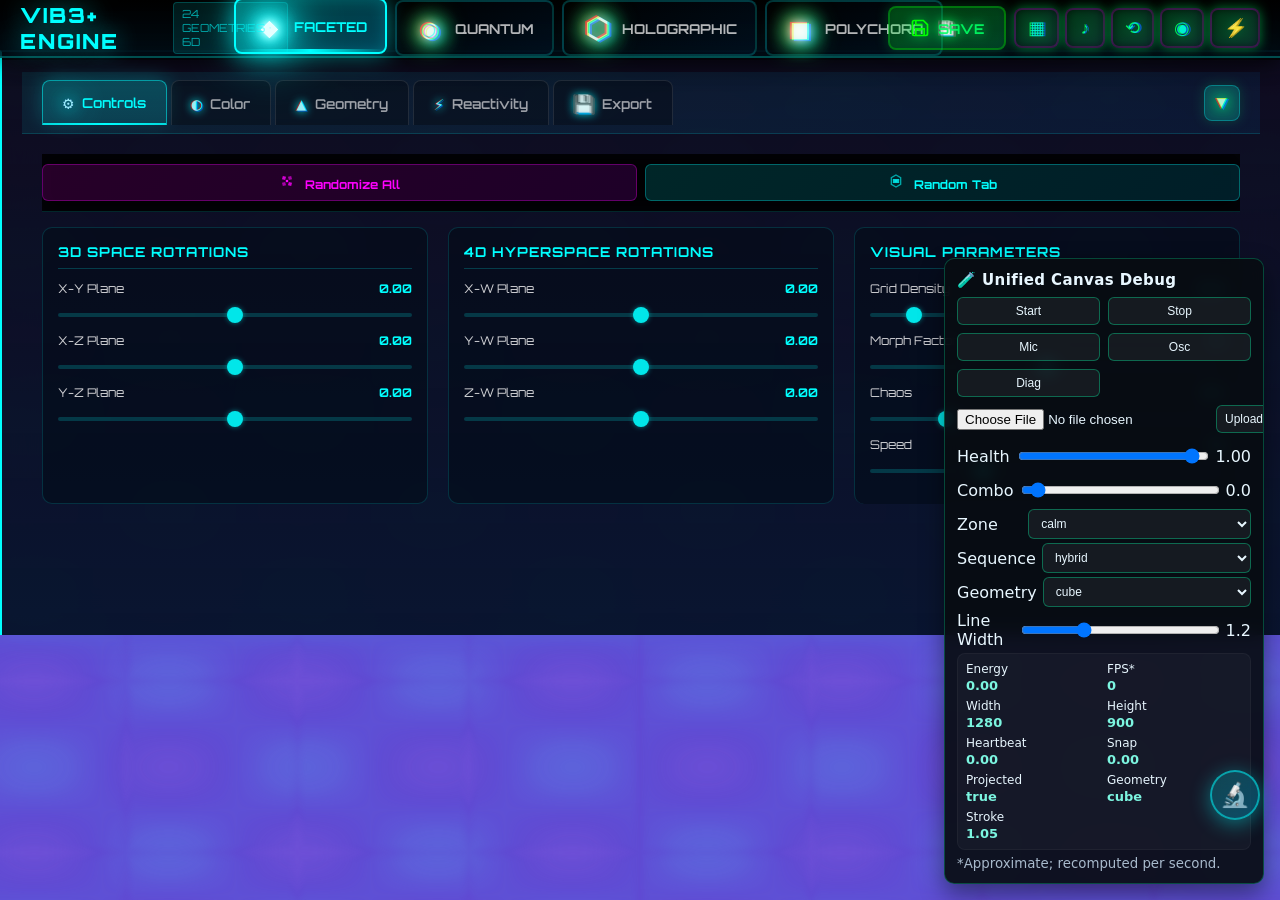
<file: index.html>
<!DOCTYPE html>
<html lang="en">
<head>
    <meta charset="UTF-8">
    <meta name="viewport" content="width=device-width, initial-scale=1.0">
    <title>VIB3+ Engine - 24 Geometries • 6D Rotation</title>
    
    <!-- Fonts -->
    <link href="https://fonts.googleapis.com/css2?family=Orbitron:wght@400;700;900&display=swap" rel="stylesheet" onerror="console.warn('Google Fonts failed to load - using fallback')">
    
    <!-- Organized CSS Architecture -->
    <link rel="stylesheet" href="styles/base.css">
    <link rel="stylesheet" href="styles/header-enhanced.css">
    <link rel="stylesheet" href="styles/controls.css">
    <link rel="stylesheet" href="styles/reactivity.css">
    <link rel="stylesheet" href="styles/gallery-modal.css">
    <link rel="stylesheet" href="styles/bottom-bezel.css">
    <link rel="stylesheet" href="styles/geometry-tabs.css">
    <link rel="stylesheet" href="styles/mobile.css">
    <link rel="stylesheet" href="styles/animations.css">
    <link rel="stylesheet" href="styles/z-index-fix.css">
    <link rel="stylesheet" href="styles/glitch-icons.css">
</head>
<body class="loading">
    <!-- Enhanced Top Navigation Bar -->
    <div class="top-bar">
        <!-- Logo Section -->
        <div class="logo-section">
            <div class="logo">VIB3+ ENGINE</div>
            <div class="engine-status">24 GEOMETRIES • 6D</div>
        </div>

        <!-- System Selector -->
        <div class="system-selector">
            <button class="system-btn active" data-system="faceted" onclick="switchSystem('faceted')">
                <span class="system-icon">🔷</span>
                <span>FACETED</span>
            </button>
            <button class="system-btn" data-system="quantum" onclick="switchSystem('quantum')">
                <span class="system-icon">🌌</span>
                <span>QUANTUM</span>
            </button>
            <button class="system-btn" data-system="holographic" onclick="switchSystem('holographic')">
                <span class="system-icon">✨</span>
                <span>HOLOGRAPHIC</span>
            </button>
            <button class="system-btn" data-system="polychora" onclick="switchSystem('polychora')">
                <span class="system-icon">🔮</span>
                <span>POLYCHORA</span>
            </button>
        </div>

        <!-- Action Section -->
        <div class="action-section">
            <!-- Save Button (prominent) -->
            <button class="save-btn" onclick="saveToGallery()" title="Save Current State">
                💾 <span>SAVE</span>
            </button>

            <!-- Other Action Buttons -->
            <div class="action-buttons">
                <button class="action-btn" onclick="openGallery()" title="Gallery">🖼️</button>
                <button class="action-btn" onclick="toggleAudio()" title="Audio">🎵</button>
                <button class="action-btn" onclick="toggleDeviceTilt()" title="Device Tilt (4D Rotation)" id="tiltBtn">📱</button>
                <button class="action-btn" onclick="showLLMInterface()" title="AI Parameters">🤖</button>
                <button class="action-btn" onclick="toggleInteractivity()" title="Interactivity Menu (Press I)">I</button>
            </div>
        </div>
    </div>

    <!-- Main Canvas Container -->
    <div class="canvas-container" id="canvasContainer">
        <!-- Dynamic Canvas Containers - Canvases created/destroyed per system -->
        <div class="holographic-layers" id="vib34dLayers" style="display: block;"></div>
        <div class="holographic-layers" id="quantumLayers" style="display: none;"></div>
        <div class="holographic-layers" id="holographicLayers" style="display: none;"></div>
        <div class="holographic-layers" id="polychoraLayers" style="display: none;"></div>
    </div>

    <!-- Bottom Bezel Control Panel (Tab-Based) -->
    <div class="control-panel" id="controlPanel">
        <!-- Bezel Header with Tabs -->
        <div class="bezel-header">
            <div class="bezel-tabs">
                <button class="bezel-tab active" data-tab="controls" onclick="switchBezelTab('controls')">
                    <span class="tab-icon">⚙️</span>
                    <span>Controls</span>
                </button>
                <button class="bezel-tab" data-tab="color" onclick="switchBezelTab('color')">
                    <span class="tab-icon">🎨</span>
                    <span>Color</span>
                </button>
                <button class="bezel-tab" data-tab="geometry" onclick="switchBezelTab('geometry')">
                    <span class="tab-icon">🧬</span>
                    <span>Geometry</span>
                </button>
                <button class="bezel-tab" data-tab="reactivity" onclick="switchBezelTab('reactivity')">
                    <span class="tab-icon">🎛️</span>
                    <span>Reactivity</span>
                </button>
                <button class="bezel-tab" data-tab="export" onclick="switchBezelTab('export')">
                    <span class="tab-icon">💾</span>
                    <span>Export</span>
                </button>
            </div>

            <!-- Quick Actions (shown when collapsed) -->
            <div class="quick-access">
                <button class="quick-action-btn" onclick="quickRandomize()" title="Quick Randomize">🎲</button>
                <button class="quick-action-btn" onclick="quickSave()" title="Quick Save">💾</button>
                <button class="quick-action-btn" onclick="quickGallery()" title="Open Gallery">🖼️</button>
            </div>

            <!-- Collapse Toggle -->
            <button class="bezel-collapse-btn" onclick="toggleBezelCollapse()" title="Toggle Controls (Ctrl+B / Space)">▼</button>
        </div>

        <!-- Tab 1: Controls Content (6D Rotations + Visual Parameters) -->
        <div class="bezel-content active" id="controls-content">
            <div class="tab-content-grid">
                <!-- 3D Space Rotations -->
                <div class="control-section">
                    <div class="section-title">3D Space Rotations</div>
                    <div class="control-group">
                        <div class="control-label">
                            <span>X-Y Plane</span>
                            <span class="control-value" id="rot4dXY-display">0.00</span>
                        </div>
                        <input type="range" id="rot4dXY" class="control-slider" min="-6.28" max="6.28" step="0.01" value="0"
                               oninput="updateParameter('rot4dXY', this.value)">
                    </div>
                    <div class="control-group">
                        <div class="control-label">
                            <span>X-Z Plane</span>
                            <span class="control-value" id="rot4dXZ-display">0.00</span>
                        </div>
                        <input type="range" id="rot4dXZ" class="control-slider" min="-6.28" max="6.28" step="0.01" value="0"
                               oninput="updateParameter('rot4dXZ', this.value)">
                    </div>
                    <div class="control-group">
                        <div class="control-label">
                            <span>Y-Z Plane</span>
                            <span class="control-value" id="rot4dYZ-display">0.00</span>
                        </div>
                        <input type="range" id="rot4dYZ" class="control-slider" min="-6.28" max="6.28" step="0.01" value="0"
                               oninput="updateParameter('rot4dYZ', this.value)">
                    </div>
                </div>

                <!-- 4D Hyperspace Rotations -->
                <div class="control-section">
                    <div class="section-title">4D Hyperspace Rotations</div>
                    <div class="control-group">
                        <div class="control-label">
                            <span>X-W Plane</span>
                            <span class="control-value" id="rot4dXW-display">0.00</span>
                        </div>
                        <input type="range" id="rot4dXW" class="control-slider" min="-6.28" max="6.28" step="0.01" value="0"
                               oninput="updateParameter('rot4dXW', this.value)">
                    </div>
                    <div class="control-group">
                        <div class="control-label">
                            <span>Y-W Plane</span>
                            <span class="control-value" id="rot4dYW-display">0.00</span>
                        </div>
                        <input type="range" id="rot4dYW" class="control-slider" min="-6.28" max="6.28" step="0.01" value="0"
                               oninput="updateParameter('rot4dYW', this.value)">
                    </div>
                    <div class="control-group">
                        <div class="control-label">
                            <span>Z-W Plane</span>
                            <span class="control-value" id="rot4dZW-display">0.00</span>
                        </div>
                        <input type="range" id="rot4dZW" class="control-slider" min="-6.28" max="6.28" step="0.01" value="0"
                               oninput="updateParameter('rot4dZW', this.value)">
                    </div>
                </div>

                <!-- Visual Parameters -->
                <div class="control-section">
                    <div class="section-title">Visual Parameters</div>
                    <div class="control-group">
                        <div class="control-label">
                            <span>Grid Density</span>
                            <span class="control-value" id="gridDensity-display">15</span>
                        </div>
                        <input type="range" id="gridDensity" class="control-slider" min="5" max="100" step="1" value="15"
                               oninput="updateParameter('gridDensity', this.value)">
                    </div>
                    <div class="control-group">
                        <div class="control-label">
                            <span>Morph Factor</span>
                            <span class="control-value" id="morphFactor-display">1.00</span>
                        </div>
                        <input type="range" id="morphFactor" class="control-slider" min="0" max="2" step="0.01" value="1"
                               oninput="updateParameter('morphFactor', this.value)">
                    </div>
                    <div class="control-group">
                        <div class="control-label">
                            <span>Chaos</span>
                            <span class="control-value" id="chaos-display">0.20</span>
                        </div>
                        <input type="range" id="chaos" class="control-slider" min="0" max="1" step="0.01" value="0.2"
                               oninput="updateParameter('chaos', this.value)">
                    </div>
                    <div class="control-group">
                        <div class="control-label">
                            <span>Speed</span>
                            <span class="control-value" id="speed-display">1.00</span>
                        </div>
                        <input type="range" id="speed" class="control-slider" min="0.1" max="3" step="0.01" value="1"
                               oninput="updateParameter('speed', this.value)">
                    </div>
                </div>
            </div>
        </div>

        <!-- Tab 2: Color Content -->
        <div class="bezel-content" id="color-content">
            <div class="tab-content-grid">
                <div class="control-section">
                    <div class="section-title">Color Parameters</div>
                    <div class="control-group">
                        <div class="control-label">
                            <span>Hue</span>
                            <span class="control-value" id="hue-display">200°</span>
                        </div>
                        <input type="range" id="hue" class="control-slider" min="0" max="360" step="1" value="200"
                               oninput="updateParameter('hue', this.value)">
                    </div>
                    <div class="control-group">
                        <div class="control-label">
                            <span>Saturation</span>
                            <span class="control-value" id="saturation-display">0.80</span>
                        </div>
                        <input type="range" id="saturation" class="control-slider" min="0" max="1" step="0.01" value="0.8"
                               oninput="updateParameter('saturation', this.value)">
                    </div>
                    <div class="control-group">
                        <div class="control-label">
                            <span>Intensity</span>
                            <span class="control-value" id="intensity-display">0.50</span>
                        </div>
                        <input type="range" id="intensity" class="control-slider" min="0" max="1" step="0.01" value="0.5"
                               oninput="updateParameter('intensity', this.value)">
                    </div>
                </div>
            </div>
        </div>

        <!-- Tab 3: Geometry Content (8 Base + 3 Core Tabs = 24 Geometries) -->
        <div class="bezel-content" id="geometry-content">
            <div class="tab-content-grid">
                <div class="control-section">
                    <div class="section-title">📐 24 Geometry System</div>
                    <div class="geometry-container" data-active-core="base">
                        <!-- Core Type Tabs (3 tabs) -->
                        <div id="coreTabsContainer">
                            <!-- Populated by geometry-tabs.js -->
                        </div>

                        <!-- Base Geometry Buttons (8 buttons) -->
                        <div class="geometry-grid" id="geometryGrid">
                            <!-- Populated by geometry-tabs.js -->
                        </div>
                    </div>

                    <!-- Geometry Info Display -->
                    <div style="margin-top: 15px; padding: 12px; background: rgba(0, 0, 0, 0.3); border: 1px solid rgba(0, 255, 255, 0.15); border-radius: 8px;">
                        <div style="font-family: 'Orbitron', monospace; font-size: 0.75rem; color: rgba(255, 255, 255, 0.7); text-align: center;">
                            <strong style="color: #00ffff;">Active Geometry:</strong>
                            <span data-geometry-display style="color: #ffffff;">Tetrahedron</span>
                            <span style="opacity: 0.6; margin-left: 10px;">(#<span data-geometry-display data-geometry-index="0">0</span>)</span>
                        </div>
                    </div>
                </div>
            </div>
        </div>

        <!-- Tab 4: Reactivity Content -->
        <div class="bezel-content" id="reactivity-content">
            <div class="tab-content-grid">
                <!-- Interactivity Matrix -->
                <div class="control-section">
                    <div class="section-title">🎛️ Interactivity Matrix</div>
                    <div class="reactivity-grid">
                        <div class="reactivity-header"></div>
                        <div class="reactivity-header">🔷 FACET</div>
                        <div class="reactivity-header">🌌 QUANTUM</div>
                        <div class="reactivity-header">✨ HOLO</div>

                        <div class="reactivity-label">🖱️ Mouse</div>
                        <div class="reactivity-cell" onclick="document.getElementById('facetedMouse').click()">
                            <input type="checkbox" id="facetedMouse" onchange="toggleSystemReactivity('faceted', 'mouse', this.checked)">
                            <span class="cell-text">ROT</span>
                        </div>
                        <div class="reactivity-cell" onclick="document.getElementById('quantumMouse').click()">
                            <input type="checkbox" id="quantumMouse" onchange="toggleSystemReactivity('quantum', 'mouse', this.checked)">
                            <span class="cell-text">VEL</span>
                        </div>
                        <div class="reactivity-cell" onclick="document.getElementById('holographicMouse').click()">
                            <input type="checkbox" id="holographicMouse" onchange="toggleSystemReactivity('holographic', 'mouse', this.checked)">
                            <span class="cell-text">SHIMMER</span>
                        </div>

                        <div class="reactivity-label">👆 Click</div>
                        <div class="reactivity-cell" onclick="document.getElementById('facetedClick').click()">
                            <input type="checkbox" id="facetedClick" onchange="toggleSystemReactivity('faceted', 'click', this.checked)">
                            <span class="cell-text">BURST</span>
                        </div>
                        <div class="reactivity-cell" onclick="document.getElementById('quantumClick').click()">
                            <input type="checkbox" id="quantumClick" onchange="toggleSystemReactivity('quantum', 'click', this.checked)">
                            <span class="cell-text">BLAST</span>
                        </div>
                        <div class="reactivity-cell" onclick="document.getElementById('holographicClick').click()">
                            <input type="checkbox" id="holographicClick" onchange="toggleSystemReactivity('holographic', 'click', this.checked)">
                            <span class="cell-text">RIPPLE</span>
                        </div>

                        <div class="reactivity-label">🌀 Scroll</div>
                        <div class="reactivity-cell" onclick="document.getElementById('facetedScroll').click()">
                            <input type="checkbox" id="facetedScroll" onchange="toggleSystemReactivity('faceted', 'scroll', this.checked)">
                            <span class="cell-text">CYCLE</span>
                        </div>
                        <div class="reactivity-cell" onclick="document.getElementById('quantumScroll').click()">
                            <input type="checkbox" id="quantumScroll" onchange="toggleSystemReactivity('quantum', 'scroll', this.checked)">
                            <span class="cell-text">WAVE</span>
                        </div>
                        <div class="reactivity-cell" onclick="document.getElementById('holographicScroll').click()">
                            <input type="checkbox" id="holographicScroll" onchange="toggleSystemReactivity('holographic', 'scroll', this.checked)">
                            <span class="cell-text">SWEEP</span>
                        </div>
                    </div>
                    <div class="reactivity-note">Toggle mouse, click, and scroll interactions per system</div>
                </div>

                <!-- Audio Reactivity Matrix -->
                <div class="control-section">
                    <div class="section-title">🎵 Audio Reactivity Matrix</div>
                    <div class="audio-grid">
                        <div class="audio-header"></div>
                        <div class="audio-header">🎨 COLOR</div>
                        <div class="audio-header">🧬 GEO</div>
                        <div class="audio-header">🌀 MOVE</div>

                        <div class="audio-label">LOW</div>
                        <div class="audio-cell" onclick="document.getElementById('lowColor').click()">
                            <input type="checkbox" id="lowColor" onchange="toggleAudioReactivity('low', 'color', this.checked)">
                            <span class="cell-text">30%</span>
                        </div>
                        <div class="audio-cell" onclick="document.getElementById('lowGeometry').click()">
                            <input type="checkbox" id="lowGeometry" onchange="toggleAudioReactivity('low', 'geometry', this.checked)">
                            <span class="cell-text">30%</span>
                        </div>
                        <div class="audio-cell" onclick="document.getElementById('lowMovement').click()">
                            <input type="checkbox" id="lowMovement" onchange="toggleAudioReactivity('low', 'movement', this.checked)">
                            <span class="cell-text">30%</span>
                        </div>

                        <div class="audio-label">MED</div>
                        <div class="audio-cell" onclick="document.getElementById('mediumColor').click()">
                            <input type="checkbox" id="mediumColor" checked onchange="toggleAudioReactivity('medium', 'color', this.checked)">
                            <span class="cell-text">100%</span>
                        </div>
                        <div class="audio-cell" onclick="document.getElementById('mediumGeometry').click()">
                            <input type="checkbox" id="mediumGeometry" onchange="toggleAudioReactivity('medium', 'geometry', this.checked)">
                            <span class="cell-text">100%</span>
                        </div>
                        <div class="audio-cell" onclick="document.getElementById('mediumMovement').click()">
                            <input type="checkbox" id="mediumMovement" onchange="toggleAudioReactivity('medium', 'movement', this.checked)">
                            <span class="cell-text">100%</span>
                        </div>

                        <div class="audio-label">HIGH</div>
                        <div class="audio-cell" onclick="document.getElementById('highColor').click()">
                            <input type="checkbox" id="highColor" onchange="toggleAudioReactivity('high', 'color', this.checked)">
                            <span class="cell-text">200%</span>
                        </div>
                        <div class="audio-cell" onclick="document.getElementById('highGeometry').click()">
                            <input type="checkbox" id="highGeometry" onchange="toggleAudioReactivity('high', 'geometry', this.checked)">
                            <span class="cell-text">200%</span>
                        </div>
                        <div class="audio-cell" onclick="document.getElementById('highMovement').click()">
                            <input type="checkbox" id="highMovement" onchange="toggleAudioReactivity('high', 'movement', this.checked)">
                            <span class="cell-text">200%</span>
                        </div>
                    </div>
                    <div class="audio-note">Control audio sensitivity and which parameters react</div>
                </div>
            </div>
        </div>

        <!-- Tab 5: Export Content -->
        <div class="bezel-content" id="export-content">
            <div class="tab-content-grid">
                <div class="control-section">
                    <div class="section-title">📤 Export & Actions</div>
                    <div class="action-button-row">
                        <button class="panel-btn" onclick="createTradingCard()">🎴 Trading Card</button>
                        <button class="panel-btn" onclick="openGallery()">🖼️ Open Gallery</button>
                        <button class="panel-btn" onclick="resetAll()">🔄 Reset All</button>
                    </div>
                    <div style="margin-top: 15px; padding: 12px; background: rgba(0, 0, 0, 0.3); border: 1px solid rgba(0, 255, 255, 0.15); border-radius: 8px; text-align: center;">
                        <div style="font-family: 'Orbitron', monospace; font-size: 0.75rem; color: rgba(255, 255, 255, 0.7);">
                            💡 <strong style="color: #00ffff;">TIP:</strong> Use <strong>🎲 Randomize All</strong> and <strong>🎯 Random Tab</strong> buttons at the top of each tab to randomize parameters!
                        </div>
                    </div>
                </div>
            </div>
        </div>
    </div>

    <!-- URL Parameter Handler (runs first) -->
    <script type="module" src="js/core/url-params.js"></script>

    <!-- Gallery Preview Fix (runs early for gallery previews) -->
    <script type="module" src="js/core/gallery-preview-fix.js"></script>

    <!-- Core JavaScript Modules (NEW CLEAN ARCHITECTURE) - Order matters for globals -->
    <script type="module" src="js/audio/audio-engine.js"></script>
    <script type="module" src="js/controls/ui-handlers.js"></script>
    <script type="module" src="js/gallery/gallery-manager.js"></script>
    <script type="module" src="js/gallery/gallery-modal.js"></script>
    <script type="module" src="js/ui/bezel-tabs.js"></script>
    <script type="module" src="js/geometry/geometry-tabs.js"></script>
    <script type="module" src="js/interactions/device-tilt.js"></script>
    <script type="module" src="js/core/ui-fixes.js"></script>
    <script type="module" src="js/dev/phase1-harness.js"></script>
    <script type="module" src="js/dev/phase2-unified-canvas-demo.js"></script>
    <script type="module" src="js/dev/unified-debug-panel.js"></script>

    <!-- Enhanced UI Modules -->
    <script type="module" src="js/ui/geometric-icons.js"></script>
    <script type="module" src="js/core/comprehensive-fixes.js"></script>
    <script type="module" src="js/core/global-shortcuts.js"></script>
    <script type="module" src="js/core/performance-optimizer.js"></script>
    <script type="module" src="js/core/state-manager.js"></script>
    <script type="module" src="js/core/layout-polish.js"></script>
    <script type="module" src="js/core/system-diagnostics.js"></script>
    <script type="module" src="js/core/loading-states.js"></script>
    <script type="module" src="js/core/visual-test-suite.js"></script>

    <!-- Initialize globals and user parameter state BEFORE main app -->
    <script>
        // Initialize global state that modules need
        window.userParameterState = {};
        // CRITICAL FIX: Don't overwrite currentSystem if URL parameters already set it
        if (!window.currentSystem) {
            window.currentSystem = 'faceted';
            console.log('🔧 Global: Set currentSystem to default faceted');
        } else {
            console.log(`🔧 Global: Preserving existing currentSystem = '${window.currentSystem}'`);
        }
        window.moduleReady = false;
        
        // Initialize geometries data - 24 GEOMETRIES PER SYSTEM
        window.geometries = {
            faceted: [
                // Base geometries (0-7)
                'Tetrahedron', 'Hypercube', 'Sphere', 'Torus', 'Klein Bottle', 'Fractal', 'Wave', 'Crystal',
                // Hypersphere Core (8-15)
                '🌀 Tetrahedron Core', '🌀 Hypercube Core', '🌀 Sphere Core', '🌀 Torus Core',
                '🌀 Klein Core', '🌀 Fractal Core', '🌀 Wave Core', '🌀 Crystal Core',
                // Hypertetrahedron Core (16-23)
                '🔺 Tetrahedron Core', '🔺 Hypercube Core', '🔺 Sphere Core', '🔺 Torus Core',
                '🔺 Klein Core', '🔺 Fractal Core', '🔺 Wave Core', '🔺 Crystal Core'
            ],
            quantum: [
                // Base geometries (0-7)
                'Tetrahedron', 'Hypercube', 'Sphere', 'Torus', 'Klein Bottle', 'Fractal', 'Wave', 'Crystal',
                // Hypersphere Core (8-15)
                '🌀 Tetrahedron Core', '🌀 Hypercube Core', '🌀 Sphere Core', '🌀 Torus Core',
                '🌀 Klein Core', '🌀 Fractal Core', '🌀 Wave Core', '🌀 Crystal Core',
                // Hypertetrahedron Core (16-23)
                '🔺 Tetrahedron Core', '🔺 Hypercube Core', '🔺 Sphere Core', '🔺 Torus Core',
                '🔺 Klein Core', '🔺 Fractal Core', '🔺 Wave Core', '🔺 Crystal Core'
            ],
            holographic: ['HOLOGRAPHIC'], // Single holographic mode
            polychora: ['5-CELL', 'TESSERACT', '16-CELL', '24-CELL', '600-CELL', '120-CELL']
        };
        
        console.log('🔧 Global state initialized for clean architecture');
    </script>

    <!-- Main Application Module -->
    <script type="module">
        (async function() {
            try {
                console.log('📦 Starting system imports...');
                
                // Import the main app first
                const VIB34DApp = (await import('./js/core/app.js')).default;
                console.log('✅ VIB34DApp imported');
                
                // Try to import system engines - make them optional for clean architecture demo
                let VIB34DIntegratedEngine, QuantumEngine, RealHolographicSystem, PolychoraSystem;
                let CollectionManager, UnifiedSaveManager, ParameterMapper, CanvasManager, TradingCardGenerator, ReactivityManager;
                
                try {
                    const coreEngine = await import('./src/core/Engine.js');
                    VIB34DIntegratedEngine = coreEngine.VIB34DIntegratedEngine;
                    console.log('✅ VIB34DIntegratedEngine imported');
                } catch (e) {
                    console.warn('⚠️ VIB34DIntegratedEngine not available:', e.message);
                }
                
                try {
                    const quantumEngine = await import('./src/quantum/QuantumEngine.js');
                    QuantumEngine = quantumEngine.QuantumEngine;
                    console.log('✅ QuantumEngine imported');
                } catch (e) {
                    console.warn('⚠️ QuantumEngine not available:', e.message);
                }
                
                try {
                    const holoSystem = await import('./src/holograms/RealHolographicSystem.js');
                    RealHolographicSystem = holoSystem.RealHolographicSystem;
                    console.log('✅ RealHolographicSystem imported');
                } catch (e) {
                    console.warn('⚠️ RealHolographicSystem not available:', e.message);
                }
                
                try {
                    const newPolySystem = await import('./src/core/PolychoraSystemNew.js');
                    NewPolychoraEngine = newPolySystem.NewPolychoraEngine;
                    console.log('✅ NEW 4D Polychora Engine imported with VIB34D DNA');
                } catch (e) {
                    console.warn('⚠️ New Polychora Engine not available:', e.message);
                    // Fallback to old system if new one fails
                    try {
                        const polySystem = await import('./src/core/PolychoraSystem.js');
                        NewPolychoraEngine = polySystem.PolychoraSystem;
                        console.log('✅ Fallback to old PolychoraSystem');
                    } catch (e2) {
                        console.warn('⚠️ No Polychora system available:', e2.message);
                    }
                }
                
                // Import other components with fallbacks
                try {
                    const canvasManager = await import('./src/core/CanvasManager.js');
                    CanvasManager = canvasManager.CanvasManager;
                } catch (e) {
                    console.warn('⚠️ CanvasManager not available - using stub');
                }
                
                try {
                    const unifiedReactivityManager = await import('./src/core/UnifiedReactivityManager.js');
                    UnifiedReactivityManager = unifiedReactivityManager.UnifiedReactivityManager;
                    console.log('✅ UnifiedReactivityManager imported');
                } catch (e) {
                    console.warn('⚠️ UnifiedReactivityManager not available');
                }
                
                try {
                    const reactivityManager = await import('./src/core/ReactivityManager.js');
                    ReactivityManager = reactivityManager.ReactivityManager;
                } catch (e) {
                    console.warn('⚠️ ReactivityManager not available - using stub');
                }

                // Store engine classes globally for system switching
                window.engineClasses = {
                    VIB34DIntegratedEngine,
                    QuantumEngine,
                    RealHolographicSystem,
                    NewPolychoraEngine
                };
                
                console.log('📦 Engine classes stored:', Object.keys(window.engineClasses).filter(k => window.engineClasses[k]));

                // Initialize Unified Reactivity Manager FIRST
                if (UnifiedReactivityManager) {
                    const reactivityManager = new UnifiedReactivityManager();
                    console.log('✅ UnifiedReactivityManager initialized');
                } else {
                    // Fallback getCurrentReactivityState function
                    window.getCurrentReactivityState = function() {
                        return {
                            system: window.currentSystem || 'faceted',
                            mouse: { faceted: true, quantum: false, holographic: false, polychora: false, mixed: false },
                            click: { faceted: true, quantum: false, holographic: false, polychora: false, mixed: false },
                            scroll: { faceted: true, quantum: false, holographic: false, polychora: false, mixed: false },
                            audio: window.audioEnabled || false,
                            interactivity: window.interactivityEnabled !== false,
                            deviceTilt: window.deviceTiltHandler?.isEnabled || false
                        };
                    };
                    console.log('⚠️ Using fallback getCurrentReactivityState');
                }

                // Initialize VIB34D Application
                const app = new VIB34DApp();
                window.vib34dApp = app;
                
                // CRITICAL FIX: Ensure global functions are available IMMEDIATELY for gallery previews
                await app.initialize();
                
                // Force check that essential functions are global
                if (!window.syncVisualizerToUI) {
                    console.error('🚨 CRITICAL: syncVisualizerToUI not available globally after app init');
                } else {
                    console.log('✅ Essential functions available globally');
                }

                // Initialize default system
                const initialSystem = window.currentSystem || 'faceted';
                if (window.switchSystem) {
                    await window.switchSystem(initialSystem);
                }
                
                if (window.setupGeometry) {
                    window.setupGeometry(initialSystem);
                }

                window.moduleReady = true;
                document.body.classList.remove('loading');

                console.log('🚀 VIB34D Clean Architecture System Loaded');
                
                // TESTING MODE: Run architecture tests if requested
                const urlParams = new URLSearchParams(window.location.search);
                if (urlParams.has('testing-mode')) {
                    console.log('🧪 TESTING MODE: Running architecture validation...');
                    
                    // Add test results overlay
                    const testOverlay = document.createElement('div');
                    testOverlay.id = 'test-overlay';
                    testOverlay.style.cssText = `
                        position: fixed;
                        top: 60px;
                        left: 20px;
                        width: 400px;
                        max-height: 80vh;
                        overflow-y: auto;
                        background: rgba(0, 0, 0, 0.95);
                        border: 2px solid #00ffff;
                        border-radius: 10px;
                        padding: 15px;
                        font-family: 'Orbitron', monospace;
                        font-size: 0.8rem;
                        color: #fff;
                        z-index: 9999;
                    `;
                    testOverlay.innerHTML = `
                        <h3 style="color: #00ffff; margin-bottom: 10px;">🧪 ARCHITECTURE TEST</h3>
                        <div id="test-results"></div>
                    `;
                    document.body.appendChild(testOverlay);
                    
                    // Run tests  
                    setTimeout(runArchitectureTests, 1000);
                    
                    function runArchitectureTests() {
                    const results = document.getElementById('test-results');
                    let passedTests = 0;
                    let totalTests = 0;
                    
                    function logTest(message, passed) {
                        totalTests++;
                        if (passed) passedTests++;
                        
                        const div = document.createElement('div');
                        div.style.cssText = `color: ${passed ? '#00ff00' : '#ff4444'}; margin: 2px 0;`;
                        div.innerHTML = `${passed ? '✅' : '❌'} ${message}`;
                        results.appendChild(div);
                    }
                    
                    // Test essential functions
                    logTest('window.switchSystem available', typeof window.switchSystem === 'function');
                    logTest('window.selectGeometry available', typeof window.selectGeometry === 'function');
                    logTest('window.updateParameter available', typeof window.updateParameter === 'function');
                    logTest('window.randomizeAll available', typeof window.randomizeAll === 'function');
                    logTest('window.resetAll available', typeof window.resetAll === 'function');
                    
                    // Test DOM elements
                    logTest('Canvas Container exists', !!document.getElementById('canvasContainer'));
                    logTest('Control Panel exists', !!document.getElementById('controlPanel'));
                    logTest('Panel Header exists', !!document.getElementById('panelHeader'));
                    logTest('Faceted Layers exist', !!document.getElementById('vib34dLayers'));
                    
                    // Test parameter controls
                    const params = ['rot4dXW', 'rot4dYW', 'rot4dZW', 'gridDensity', 'morphFactor', 'chaos', 'speed', 'hue', 'intensity', 'saturation'];
                    params.forEach(param => {
                        const slider = document.getElementById(param);
                        logTest(`${param} slider exists`, !!slider);
                    });
                    
                    // Test system buttons
                    const systems = ['faceted', 'quantum', 'holographic', 'polychora'];
                    systems.forEach(system => {
                        const btn = document.querySelector(`[data-system="${system}"]`);
                        logTest(`${system} button exists`, !!btn);
                    });
                    
                    // Final results
                    const passRate = ((passedTests / totalTests) * 100).toFixed(1);
                    const finalDiv = document.createElement('div');
                    finalDiv.style.cssText = `
                        color: ${passRate >= 90 ? '#00ff00' : passRate >= 70 ? '#ffff00' : '#ff4444'};
                        font-weight: bold;
                        margin-top: 10px;
                        padding: 10px;
                        border-top: 1px solid #333;
                    `;
                    finalDiv.innerHTML = `
                        <div>📊 RESULT: ${passedTests}/${totalTests} (${passRate}%)</div>
                        <div>${passRate >= 90 ? '✅ ARCHITECTURE READY' : passRate >= 70 ? '⚠️ NEEDS FIXES' : '❌ CRITICAL ISSUES'}</div>
                    `;
                    results.appendChild(finalDiv);
                    
                    console.log(`🧪 Architecture test complete: ${passedTests}/${totalTests} passed (${passRate}%)`);
                    }
                }
                
            } catch (error) {
                console.error('❌ Failed to initialize VIB34D system:', error);
                document.body.classList.remove('loading');
                
                // Show error overlay
                const errorDiv = document.createElement('div');
                errorDiv.style.cssText = `
                    position: fixed;
                    top: 50%;
                    left: 50%;
                    transform: translate(-50%, -50%);
                    background: rgba(255, 0, 0, 0.9);
                    color: white;
                    padding: 20px;
                    border-radius: 10px;
                    font-family: 'Orbitron', monospace;
                    z-index: 10000;
                    max-width: 80vw;
                `;
                errorDiv.innerHTML = `
                    <h3>❌ VIB34D Initialization Failed</h3>
                    <p>${error.message}</p>
                    <small>Check console for details</small>
                `;
                document.body.appendChild(errorDiv);
            }
        })();
    </script>
</body>
</html>
</file>
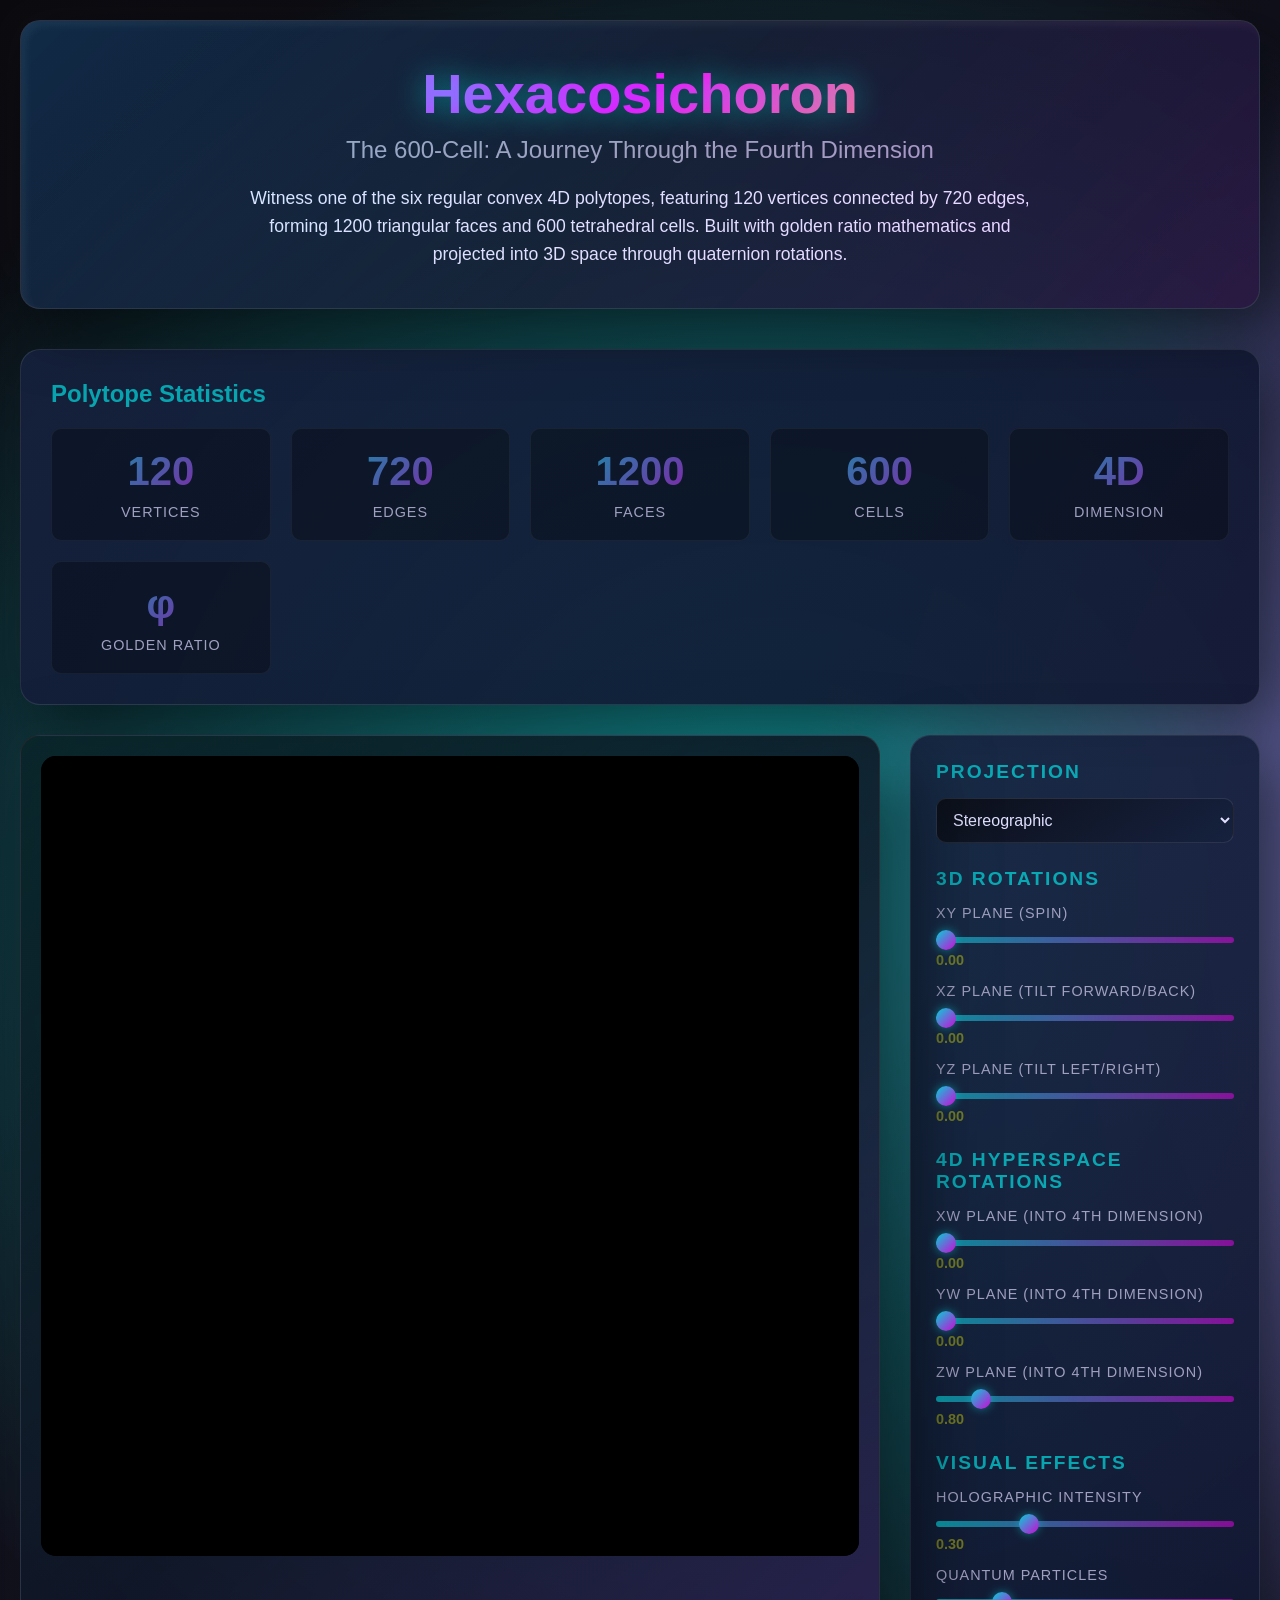
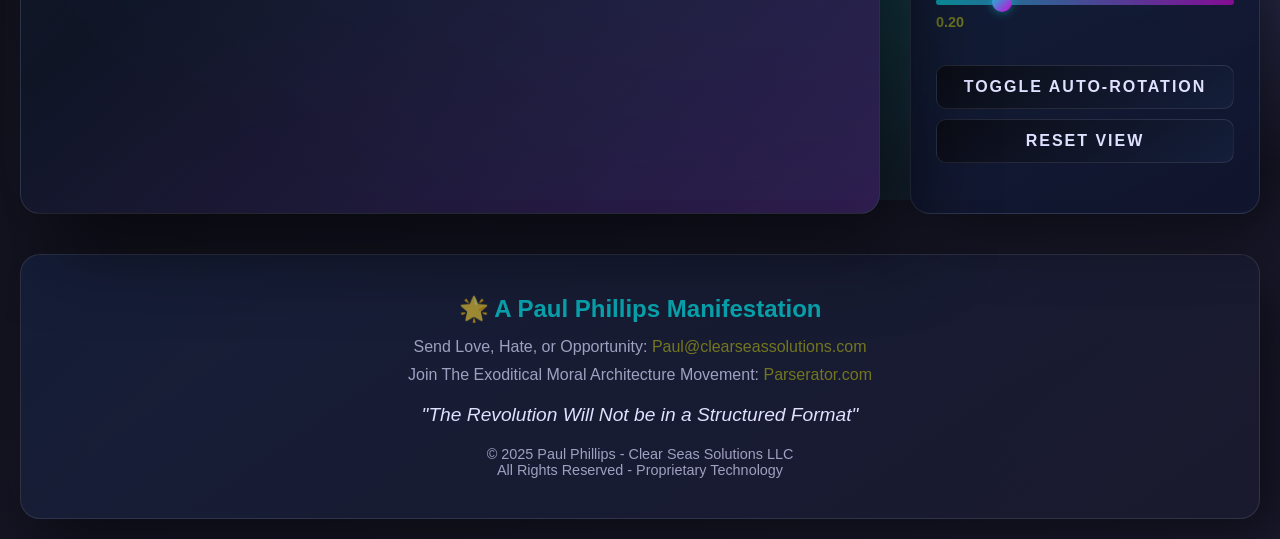
<file: hexacosichoron-demo.html>
<!DOCTYPE html>
<html lang="en">
<head>
    <meta charset="UTF-8">
    <meta name="viewport" content="width=device-width, initial-scale=1.0">
    <title>Hexacosichoron (600-Cell) - 4D Polytope Visualization | Paul Phillips</title>
    <style>
        * {
            margin: 0;
            padding: 0;
            box-sizing: border-box;
        }

        :root {
            --primary-glow: rgba(0, 255, 255, 0.6);
            --secondary-glow: rgba(255, 0, 255, 0.6);
            --accent-glow: rgba(255, 255, 0, 0.4);
            --bg-dark: #0a0a0f;
            --bg-card: #16213e;
            --text-primary: #e0e0ff;
            --text-secondary: #a0a0c0;
            --border-glow: rgba(255, 255, 255, 0.1);
        }

        body {
            font-family: 'Segoe UI', Tahoma, Geneva, Verdana, sans-serif;
            background: linear-gradient(135deg, var(--bg-dark) 0%, #1a1a2e 100%);
            color: var(--text-primary);
            min-height: 100vh;
            overflow-x: hidden;
        }

        /* Holographic background layers */
        .holo-layer {
            position: fixed;
            width: 200%;
            height: 200%;
            pointer-events: none;
            z-index: 0;
        }

        .holo-layer-1 {
            background: radial-gradient(circle at 30% 50%, var(--primary-glow) 0%, transparent 50%);
            mix-blend-mode: screen;
            animation: float1 20s ease-in-out infinite;
        }

        .holo-layer-2 {
            background: radial-gradient(circle at 70% 50%, var(--secondary-glow) 0%, transparent 50%);
            mix-blend-mode: color-dodge;
            animation: float2 25s ease-in-out infinite;
        }

        @keyframes float1 {
            0%, 100% { transform: translate(-10%, -10%) rotate(0deg); }
            50% { transform: translate(-30%, -20%) rotate(180deg); }
        }

        @keyframes float2 {
            0%, 100% { transform: translate(-20%, -10%) rotate(0deg); }
            50% { transform: translate(-10%, -30%) rotate(-180deg); }
        }

        /* Main container */
        .container {
            position: relative;
            z-index: 1;
            max-width: 1800px;
            margin: 0 auto;
            padding: 20px;
        }

        /* Header */
        header {
            text-align: center;
            margin-bottom: 40px;
            padding: 40px 20px;
            background: linear-gradient(145deg, rgba(22, 33, 62, 0.8), rgba(26, 26, 46, 0.8));
            border-radius: 20px;
            box-shadow:
                20px 20px 60px rgba(0,0,0,0.5),
                -20px -20px 60px rgba(255,255,255,0.02),
                inset 5px 5px 10px rgba(255,255,255,0.05);
            border: 1px solid var(--border-glow);
            position: relative;
            overflow: hidden;
        }

        header::before {
            content: '';
            position: absolute;
            top: 0; left: 0; right: 0; bottom: 0;
            background: linear-gradient(135deg,
                var(--primary-glow) 0%,
                transparent 50%,
                var(--secondary-glow) 100%);
            mix-blend-mode: overlay;
            opacity: 0.3;
        }

        h1 {
            font-size: 3.5em;
            font-weight: 700;
            background: linear-gradient(135deg, #00ffff, #ff00ff, #ffff00);
            -webkit-background-clip: text;
            -webkit-text-fill-color: transparent;
            background-clip: text;
            margin-bottom: 10px;
            position: relative;
            text-shadow: 0 0 30px rgba(0,255,255,0.5);
        }

        .subtitle {
            font-size: 1.5em;
            color: var(--text-secondary);
            margin-bottom: 20px;
        }

        .description {
            font-size: 1.1em;
            color: var(--text-primary);
            max-width: 800px;
            margin: 0 auto;
            line-height: 1.6;
        }

        /* Main layout */
        .main-layout {
            display: grid;
            grid-template-columns: 1fr 350px;
            gap: 30px;
            margin-bottom: 40px;
        }

        /* Canvas container */
        .canvas-container {
            background: linear-gradient(145deg, rgba(10, 10, 15, 0.9), rgba(22, 33, 62, 0.8));
            border-radius: 20px;
            padding: 20px;
            box-shadow:
                30px 30px 80px rgba(0,0,0,0.6),
                -10px -10px 40px rgba(255,255,255,0.02);
            border: 1px solid var(--border-glow);
            position: relative;
            overflow: hidden;
        }

        .canvas-container::before {
            content: '';
            position: absolute;
            top: 0; left: 0; right: 0; bottom: 0;
            background: linear-gradient(135deg,
                rgba(0,255,255,0.1) 0%,
                transparent 50%,
                rgba(255,0,255,0.1) 100%);
            pointer-events: none;
        }

        #mainCanvas {
            width: 100%;
            height: 800px;
            border-radius: 15px;
            display: block;
            position: relative;
            background: #000;
        }

        /* Controls panel */
        .controls-panel {
            background: linear-gradient(145deg, rgba(22, 33, 62, 0.9), rgba(16, 21, 46, 0.9));
            border-radius: 20px;
            padding: 25px;
            box-shadow:
                20px 20px 60px rgba(0,0,0,0.5),
                -10px -10px 40px rgba(255,255,255,0.02);
            border: 1px solid var(--border-glow);
            height: fit-content;
        }

        .control-group {
            margin-bottom: 25px;
        }

        .control-group h3 {
            color: var(--primary-glow);
            margin-bottom: 15px;
            font-size: 1.2em;
            text-transform: uppercase;
            letter-spacing: 2px;
        }

        .control-item {
            margin-bottom: 15px;
        }

        .control-item label {
            display: block;
            color: var(--text-secondary);
            margin-bottom: 8px;
            font-size: 0.9em;
            text-transform: uppercase;
            letter-spacing: 1px;
        }

        .control-item input[type="range"] {
            width: 100%;
            height: 6px;
            background: linear-gradient(90deg, var(--primary-glow), var(--secondary-glow));
            border-radius: 10px;
            outline: none;
            opacity: 0.8;
            transition: opacity 0.2s;
            -webkit-appearance: none;
        }

        .control-item input[type="range"]:hover {
            opacity: 1;
        }

        .control-item input[type="range"]::-webkit-slider-thumb {
            -webkit-appearance: none;
            appearance: none;
            width: 20px;
            height: 20px;
            background: linear-gradient(135deg, #00ffff, #ff00ff);
            border-radius: 50%;
            cursor: pointer;
            box-shadow: 0 0 10px rgba(0,255,255,0.5);
        }

        .control-item input[type="range"]::-moz-range-thumb {
            width: 20px;
            height: 20px;
            background: linear-gradient(135deg, #00ffff, #ff00ff);
            border-radius: 50%;
            cursor: pointer;
            box-shadow: 0 0 10px rgba(0,255,255,0.5);
        }

        .value-display {
            color: var(--accent-glow);
            font-weight: bold;
            font-size: 0.9em;
            margin-top: 5px;
        }

        select, button {
            width: 100%;
            padding: 12px;
            background: linear-gradient(145deg, rgba(10, 10, 15, 0.8), rgba(22, 33, 62, 0.8));
            border: 1px solid var(--border-glow);
            border-radius: 10px;
            color: var(--text-primary);
            font-size: 1em;
            cursor: pointer;
            transition: all 0.3s;
        }

        select:hover, button:hover {
            background: linear-gradient(145deg, rgba(22, 33, 62, 0.9), rgba(10, 10, 15, 0.9));
            box-shadow: 0 0 20px rgba(0,255,255,0.3);
            transform: translateY(-2px);
        }

        button {
            font-weight: bold;
            text-transform: uppercase;
            letter-spacing: 2px;
            margin-top: 10px;
        }

        /* Statistics panel */
        .stats-panel {
            background: linear-gradient(145deg, rgba(22, 33, 62, 0.9), rgba(16, 21, 46, 0.9));
            border-radius: 20px;
            padding: 30px;
            margin-bottom: 30px;
            box-shadow:
                20px 20px 60px rgba(0,0,0,0.5),
                -10px -10px 40px rgba(255,255,255,0.02);
            border: 1px solid var(--border-glow);
        }

        .stats-grid {
            display: grid;
            grid-template-columns: repeat(auto-fit, minmax(200px, 1fr));
            gap: 20px;
            margin-top: 20px;
        }

        .stat-item {
            background: rgba(0,0,0,0.3);
            padding: 20px;
            border-radius: 10px;
            border: 1px solid rgba(255,255,255,0.05);
            text-align: center;
        }

        .stat-value {
            font-size: 2.5em;
            font-weight: bold;
            background: linear-gradient(135deg, var(--primary-glow), var(--secondary-glow));
            -webkit-background-clip: text;
            -webkit-text-fill-color: transparent;
            background-clip: text;
        }

        .stat-label {
            color: var(--text-secondary);
            font-size: 0.9em;
            text-transform: uppercase;
            letter-spacing: 1px;
            margin-top: 10px;
        }

        /* Footer signature */
        footer {
            text-align: center;
            padding: 40px 20px;
            background: linear-gradient(145deg, rgba(22, 33, 62, 0.8), rgba(26, 26, 46, 0.8));
            border-radius: 20px;
            box-shadow:
                20px 20px 60px rgba(0,0,0,0.5),
                -10px -10px 40px rgba(255,255,255,0.02);
            border: 1px solid var(--border-glow);
        }

        .signature {
            font-size: 1.5em;
            font-weight: bold;
            color: var(--primary-glow);
            margin-bottom: 15px;
        }

        .contact-info {
            color: var(--text-secondary);
            margin-bottom: 10px;
        }

        .contact-info a {
            color: var(--accent-glow);
            text-decoration: none;
            transition: color 0.3s;
        }

        .contact-info a:hover {
            color: var(--primary-glow);
        }

        .philosophy {
            font-style: italic;
            color: var(--text-primary);
            margin: 20px 0;
            font-size: 1.2em;
        }

        .copyright {
            color: var(--text-secondary);
            font-size: 0.9em;
            margin-top: 15px;
        }

        @media (max-width: 1200px) {
            .main-layout {
                grid-template-columns: 1fr;
            }

            #mainCanvas {
                height: 600px;
            }
        }

        @media (max-width: 768px) {
            h1 {
                font-size: 2em;
            }

            .subtitle {
                font-size: 1.2em;
            }

            #mainCanvas {
                height: 500px;
            }
        }
    </style>
</head>
<body>
    <!-- Holographic background layers -->
    <div class="holo-layer holo-layer-1"></div>
    <div class="holo-layer holo-layer-2"></div>

    <div class="container">
        <header>
            <h1>Hexacosichoron</h1>
            <div class="subtitle">The 600-Cell: A Journey Through the Fourth Dimension</div>
            <div class="description">
                Witness one of the six regular convex 4D polytopes, featuring 120 vertices connected by 720 edges,
                forming 1200 triangular faces and 600 tetrahedral cells. Built with golden ratio mathematics
                and projected into 3D space through quaternion rotations.
            </div>
        </header>

        <!-- Statistics Panel -->
        <div class="stats-panel">
            <h2 style="color: var(--primary-glow); margin-bottom: 10px;">Polytope Statistics</h2>
            <div class="stats-grid">
                <div class="stat-item">
                    <div class="stat-value">120</div>
                    <div class="stat-label">Vertices</div>
                </div>
                <div class="stat-item">
                    <div class="stat-value">720</div>
                    <div class="stat-label">Edges</div>
                </div>
                <div class="stat-item">
                    <div class="stat-value">1200</div>
                    <div class="stat-label">Faces</div>
                </div>
                <div class="stat-item">
                    <div class="stat-value">600</div>
                    <div class="stat-label">Cells</div>
                </div>
                <div class="stat-item">
                    <div class="stat-value">4D</div>
                    <div class="stat-label">Dimension</div>
                </div>
                <div class="stat-item">
                    <div class="stat-value">φ</div>
                    <div class="stat-label">Golden Ratio</div>
                </div>
            </div>
        </div>

        <!-- Main Layout -->
        <div class="main-layout">
            <!-- Canvas -->
            <div class="canvas-container">
                <canvas id="mainCanvas"></canvas>
            </div>

            <!-- Controls -->
            <div class="controls-panel">
                <div class="control-group">
                    <h3>Projection</h3>
                    <select id="projectionMethod">
                        <option value="stereographic">Stereographic</option>
                        <option value="perspective">Perspective</option>
                        <option value="orthographic">Orthographic</option>
                    </select>
                </div>

                <div class="control-group">
                    <h3>3D Rotations</h3>
                    <div class="control-item">
                        <label>XY Plane (Spin)</label>
                        <input type="range" id="rotXY" min="0" max="6.28" step="0.01" value="0">
                        <div class="value-display" id="rotXY-value">0.00</div>
                    </div>
                    <div class="control-item">
                        <label>XZ Plane (Tilt Forward/Back)</label>
                        <input type="range" id="rotXZ" min="0" max="6.28" step="0.01" value="0">
                        <div class="value-display" id="rotXZ-value">0.00</div>
                    </div>
                    <div class="control-item">
                        <label>YZ Plane (Tilt Left/Right)</label>
                        <input type="range" id="rotYZ" min="0" max="6.28" step="0.01" value="0">
                        <div class="value-display" id="rotYZ-value">0.00</div>
                    </div>
                </div>

                <div class="control-group">
                    <h3>4D Hyperspace Rotations</h3>
                    <div class="control-item">
                        <label>XW Plane (Into 4th Dimension)</label>
                        <input type="range" id="rotXW" min="0" max="6.28" step="0.01" value="0">
                        <div class="value-display" id="rotXW-value">0.00</div>
                    </div>
                    <div class="control-item">
                        <label>YW Plane (Into 4th Dimension)</label>
                        <input type="range" id="rotYW" min="0" max="6.28" step="0.01" value="0">
                        <div class="value-display" id="rotYW-value">0.00</div>
                    </div>
                    <div class="control-item">
                        <label>ZW Plane (Into 4th Dimension)</label>
                        <input type="range" id="rotZW" min="0" max="6.28" step="0.01" value="0.8">
                        <div class="value-display" id="rotZW-value">0.80</div>
                    </div>
                </div>

                <div class="control-group">
                    <h3>Visual Effects</h3>
                    <div class="control-item">
                        <label>Holographic Intensity</label>
                        <input type="range" id="holoIntensity" min="0" max="1" step="0.01" value="0.3">
                        <div class="value-display" id="holoIntensity-value">0.30</div>
                    </div>
                    <div class="control-item">
                        <label>Quantum Particles</label>
                        <input type="range" id="quantumSize" min="0" max="1" step="0.01" value="0.2">
                        <div class="value-display" id="quantumSize-value">0.20</div>
                    </div>
                </div>

                <div class="control-group">
                    <button id="autoRotate">Toggle Auto-Rotation</button>
                    <button id="resetView">Reset View</button>
                </div>
            </div>
        </div>

        <!-- Footer Signature -->
        <footer>
            <div class="signature">🌟 A Paul Phillips Manifestation</div>
            <div class="contact-info">
                Send Love, Hate, or Opportunity: <a href="mailto:Paul@clearseassolutions.com">Paul@clearseassolutions.com</a>
            </div>
            <div class="contact-info">
                Join The Exoditical Moral Architecture Movement: <a href="https://parserator.com" target="_blank">Parserator.com</a>
            </div>
            <div class="philosophy">
                "The Revolution Will Not be in a Structured Format"
            </div>
            <div class="copyright">
                © 2025 Paul Phillips - Clear Seas Solutions LLC<br>
                All Rights Reserved - Proprietary Technology
            </div>
        </footer>
    </div>

    <script type="module">
        import EnhancedPolychoraSystem from './src/core/EnhancedPolychoraSystem.js';

        // Initialize WebGL
        const canvas = document.getElementById('mainCanvas');
        const gl = canvas.getContext('webgl2') || canvas.getContext('webgl');

        if (!gl) {
            alert('WebGL not supported in your browser');
            throw new Error('WebGL not supported');
        }

        // Resize canvas
        function resizeCanvas() {
            const rect = canvas.getBoundingClientRect();
            canvas.width = rect.width * window.devicePixelRatio;
            canvas.height = rect.height * window.devicePixelRatio;
            gl.viewport(0, 0, canvas.width, canvas.height);
        }
        resizeCanvas();
        window.addEventListener('resize', resizeCanvas);

        // Initialize polychora system
        const system = new EnhancedPolychoraSystem(gl, null);
        system.parameters.geometry = 4; // Select 600-cell

        // Auto-rotation state
        let autoRotate = false;
        let lastTime = 0;

        // Control updates
        function updateControls() {
            // Update value displays
            const controls = ['rotXY', 'rotXZ', 'rotYZ', 'rotXW', 'rotYW', 'rotZW', 'holoIntensity', 'quantumSize'];
            controls.forEach(id => {
                const input = document.getElementById(id);
                const display = document.getElementById(id + '-value');
                if (input && display) {
                    display.textContent = parseFloat(input.value).toFixed(2);
                }
            });

            // Update rotation angles
            system.rotationAngles.XY = parseFloat(document.getElementById('rotXY').value);
            system.rotationAngles.XZ = parseFloat(document.getElementById('rotXZ').value);
            system.rotationAngles.YZ = parseFloat(document.getElementById('rotYZ').value);
            system.rotationAngles.XW = parseFloat(document.getElementById('rotXW').value);
            system.rotationAngles.YW = parseFloat(document.getElementById('rotYW').value);
            system.rotationAngles.ZW = parseFloat(document.getElementById('rotZW').value);

            // Update visual parameters
            system.parameters.holographicIntensity = parseFloat(document.getElementById('holoIntensity').value);
            system.parameters.quantumParticleSize = parseFloat(document.getElementById('quantumSize').value);

            // Update projection method
            system.projectionMethod = document.getElementById('projectionMethod').value;
        }

        // Add event listeners
        const controls = ['rotXY', 'rotXZ', 'rotYZ', 'rotXW', 'rotYW', 'rotZW', 'holoIntensity', 'quantumSize'];
        controls.forEach(id => {
            document.getElementById(id).addEventListener('input', updateControls);
        });

        document.getElementById('projectionMethod').addEventListener('change', updateControls);

        document.getElementById('autoRotate').addEventListener('click', () => {
            autoRotate = !autoRotate;
        });

        document.getElementById('resetView').addEventListener('click', () => {
            document.getElementById('rotXY').value = 0;
            document.getElementById('rotXZ').value = 0;
            document.getElementById('rotYZ').value = 0;
            document.getElementById('rotXW').value = 0;
            document.getElementById('rotYW').value = 0;
            document.getElementById('rotZW').value = 0.8;
            updateControls();
        });

        // Render loop
        function render(timestamp) {
            // Clear canvas
            gl.clearColor(0, 0, 0, 1);
            gl.clear(gl.COLOR_BUFFER_BIT | gl.DEPTH_BUFFER_BIT);
            gl.enable(gl.DEPTH_TEST);
            gl.enable(gl.BLEND);
            gl.blendFunc(gl.SRC_ALPHA, gl.ONE_MINUS_SRC_ALPHA);

            // Auto-rotation
            if (autoRotate) {
                const deltaTime = timestamp - lastTime;
                system.rotationAngles.XW += 0.0005 * deltaTime;
                system.rotationAngles.YW += 0.0003 * deltaTime;
                system.rotationAngles.ZW += 0.0002 * deltaTime;

                // Update slider displays
                document.getElementById('rotXW').value = system.rotationAngles.XW % 6.28;
                document.getElementById('rotYW').value = system.rotationAngles.YW % 6.28;
                document.getElementById('rotZW').value = system.rotationAngles.ZW % 6.28;
                updateControls();
            }
            lastTime = timestamp;

            // Render the 600-cell
            system.render(timestamp);

            requestAnimationFrame(render);
        }

        // Start rendering
        updateControls();
        requestAnimationFrame(render);

        console.log('🌟 Hexacosichoron Demo Initialized');
        console.log('📐 Mathematical Properties:');
        console.log('   - Schläfli Symbol: {3,3,5}');
        console.log('   - Dual Polytope: 120-cell');
        console.log('   - Symmetry Group: H₄ (14400 elements)');
        console.log('   - Golden Ratio Coordinates: φ = ' + ((1 + Math.sqrt(5)) / 2).toFixed(6));
    </script>
</body>
</html>
</file>
<file: styles/base.css>
/* VIB34D Base Styles - Core reset and layout */

* {
    margin: 0;
    padding: 0;
    box-sizing: border-box;
}

body {
    background: #000;
    color: #fff;
    font-family: 'Orbitron', monospace;
    overflow: hidden;
    position: relative;
}

/* Projection Mode: Hide all UI in landscape */
body.projection-mode .top-bar,
body.projection-mode .control-panel,
body.projection-mode #floating-debug-btn {
    transform: translateY(200%);
    opacity: 0;
    pointer-events: none;
}

/* Canvas container - FULL SCREEN (UI overlays on top) */
.canvas-container {
    position: fixed;
    top: 0;
    left: 0;
    right: 0;
    bottom: 0;
    width: 100vw;
    height: 100vh;
    background: #000;
    z-index: 1 !important;
}

/* Ensure canvas layers stay BELOW UI */
.canvas-container * {
    position: relative;
    z-index: auto !important;
    max-height: 100vh;
}

/* Canvas elements must not exceed viewport */
.holographic-layers,
.visualization-canvas,
canvas {
    z-index: auto !important;
}

.visualization-canvas {
    position: absolute;
    top: 0;
    left: 0;
    width: 100%;
    height: 100%;
}

/* Canvas layers for each system */
.holographic-layers {
    position: absolute;
    top: 0;
    left: 0;
    width: 100%;
    height: 100%;
}
</file>
<file: styles/header-enhanced.css>
/* VIB34D Enhanced Header - Modern Top Bar with Collapsible Sections */

.top-bar {
    position: fixed;
    top: 0;
    left: 0;
    right: 0;
    height: auto;
    min-height: 50px;
    background: linear-gradient(180deg, rgba(0, 0, 0, 0.85), rgba(0, 10, 20, 0.75));
    border-bottom: 2px solid rgba(0, 255, 255, 0.3);
    display: flex;
    align-items: center;
    justify-content: space-between;
    padding: 0 20px;
    z-index: 10000 !important; /* FORCE above canvas */
    backdrop-filter: blur(20px);
    box-shadow: 0 4px 20px rgba(0, 0, 0, 0.7);
    transition: all 0.3s ease;
}

/* Ensure all header children stay on top */
.top-bar * {
    z-index: inherit !important;
}

/* Landscape: Hide header for projection mode */
@media (orientation: landscape) and (max-height: 500px) {
    .top-bar {
        transform: translateY(-100%);
        opacity: 0;
        pointer-events: none;
    }
}

/* Logo Section */
.logo-section {
    display: flex;
    align-items: center;
    gap: 15px;
}

.logo {
    font-size: 1.3rem;
    font-weight: 900;
    color: #00ffff;
    text-shadow: 0 0 25px rgba(0, 255, 255, 0.6);
    font-family: 'Orbitron', monospace;
    letter-spacing: 2px;
}

.engine-status {
    font-size: 0.7rem;
    color: rgba(0, 255, 255, 0.6);
    font-family: 'Orbitron', monospace;
    padding: 4px 8px;
    background: rgba(0, 255, 255, 0.1);
    border: 1px solid rgba(0, 255, 255, 0.2);
    border-radius: 4px;
}

/* System Selector - Larger, More Prominent */
.system-selector {
    display: flex;
    gap: 8px;
    flex: 1;
    justify-content: center;
    max-width: 600px;
}

.system-btn {
    background: linear-gradient(135deg, rgba(0, 0, 0, 0.5), rgba(0, 20, 40, 0.5));
    border: 2px solid rgba(0, 255, 255, 0.2);
    color: rgba(255, 255, 255, 0.7);
    padding: 10px 18px;
    cursor: pointer;
    font-family: 'Orbitron', monospace;
    font-size: 0.85rem;
    font-weight: 700;
    transition: all 0.3s ease;
    border-radius: 8px;
    position: relative;
    overflow: hidden;
    display: flex;
    align-items: center;
    gap: 8px;
}

.system-btn::before {
    content: '';
    position: absolute;
    top: 0;
    left: 0;
    right: 0;
    bottom: 0;
    background: radial-gradient(circle at center, rgba(0, 255, 255, 0.1), transparent);
    opacity: 0;
    transition: opacity 0.3s ease;
}

.system-btn:hover::before {
    opacity: 1;
}

.system-btn:hover {
    background: linear-gradient(135deg, rgba(0, 255, 255, 0.15), rgba(0, 200, 255, 0.15));
    border-color: rgba(0, 255, 255, 0.5);
    color: #00ffff;
    box-shadow: 0 0 15px rgba(0, 255, 255, 0.3);
    transform: translateY(-2px);
}

.system-btn.active {
    background: linear-gradient(135deg, rgba(0, 255, 255, 0.25), rgba(0, 200, 255, 0.3));
    border-color: #00ffff;
    color: #00ffff;
    box-shadow: 0 0 25px rgba(0, 255, 255, 0.5), inset 0 0 15px rgba(0, 255, 255, 0.2);
    transform: translateY(-2px);
}

.system-btn.active::after {
    content: '';
    position: absolute;
    bottom: 0;
    left: 0;
    right: 0;
    height: 3px;
    background: linear-gradient(90deg, transparent, #00ffff, transparent);
    animation: pulseGlow 2s ease-in-out infinite;
}

@keyframes pulseGlow {
    0%, 100% { opacity: 0.5; }
    50% { opacity: 1; }
}

/* Action Buttons Section */
.action-section {
    display: flex;
    align-items: center;
    gap: 8px;
}

.action-buttons {
    display: flex;
    gap: 6px;
}

.action-btn {
    background: linear-gradient(135deg, rgba(0, 0, 0, 0.5), rgba(20, 0, 40, 0.5));
    border: 2px solid rgba(255, 0, 255, 0.2);
    color: rgba(255, 0, 255, 0.8);
    padding: 8px 12px;
    cursor: pointer;
    font-size: 1.1rem;
    transition: all 0.3s ease;
    border-radius: 8px;
    position: relative;
    overflow: hidden;
    display: flex;
    align-items: center;
    justify-content: center;
    min-width: 40px;
    height: 40px;
}

.action-btn::before {
    content: '';
    position: absolute;
    top: 0;
    left: 0;
    right: 0;
    bottom: 0;
    background: radial-gradient(circle at center, rgba(255, 0, 255, 0.15), transparent);
    opacity: 0;
    transition: opacity 0.3s ease;
}

.action-btn:hover::before {
    opacity: 1;
}

.action-btn:hover {
    background: linear-gradient(135deg, rgba(255, 0, 255, 0.2), rgba(200, 0, 255, 0.2));
    border-color: rgba(255, 0, 255, 0.6);
    color: #ff00ff;
    box-shadow: 0 0 15px rgba(255, 0, 255, 0.4);
    transform: scale(1.1);
}

/* Save Button - Special Styling */
.save-btn {
    background: linear-gradient(135deg, rgba(0, 255, 0, 0.15), rgba(0, 200, 100, 0.15));
    border: 2px solid rgba(0, 255, 0, 0.3);
    color: #00ff00;
    padding: 10px 20px;
    font-family: 'Orbitron', monospace;
    font-size: 0.85rem;
    font-weight: 700;
    cursor: pointer;
    border-radius: 8px;
    transition: all 0.3s ease;
    display: flex;
    align-items: center;
    gap: 8px;
}

.save-btn:hover {
    background: linear-gradient(135deg, rgba(0, 255, 0, 0.25), rgba(0, 200, 100, 0.25));
    border-color: #00ff00;
    box-shadow: 0 0 20px rgba(0, 255, 0, 0.4);
    transform: scale(1.05);
}

/* Toggle Sections (Expandable) */
.expandable-section {
    position: relative;
}

.expand-trigger {
    padding: 6px 10px;
    background: rgba(0, 0, 0, 0.3);
    border: 1px solid rgba(255, 255, 255, 0.1);
    border-radius: 6px;
    cursor: pointer;
    font-family: 'Orbitron', monospace;
    font-size: 0.75rem;
    color: rgba(255, 255, 255, 0.7);
    transition: all 0.3s ease;
    display: flex;
    align-items: center;
    gap: 6px;
}

.expand-trigger:hover {
    background: rgba(0, 255, 255, 0.15);
    border-color: rgba(0, 255, 255, 0.3);
    color: #00ffff;
}

.expand-trigger.active {
    background: rgba(0, 255, 255, 0.2);
    border-color: rgba(0, 255, 255, 0.5);
    color: #00ffff;
}

.expanded-content {
    position: absolute;
    top: calc(100% + 10px);
    right: 0;
    background: linear-gradient(135deg, rgba(0, 10, 20, 0.95), rgba(0, 20, 40, 0.95));
    border: 2px solid rgba(0, 255, 255, 0.3);
    border-radius: 10px;
    padding: 15px;
    min-width: 200px;
    display: none;
    z-index: 10001;
    box-shadow: 0 10px 40px rgba(0, 0, 0, 0.8);
    backdrop-filter: blur(15px);
    animation: slideDown 0.3s ease-out;
}

.expanded-content.visible {
    display: block;
}

@keyframes slideDown {
    from {
        opacity: 0;
        transform: translateY(-10px);
    }
    to {
        opacity: 1;
        transform: translateY(0);
    }
}

.option-row {
    padding: 8px 12px;
    margin: 4px 0;
    background: rgba(0, 0, 0, 0.3);
    border: 1px solid rgba(255, 255, 255, 0.1);
    border-radius: 6px;
    cursor: pointer;
    font-family: 'Orbitron', monospace;
    font-size: 0.75rem;
    color: rgba(255, 255, 255, 0.8);
    transition: all 0.2s ease;
    display: flex;
    align-items: center;
    gap: 8px;
}

.option-row:hover {
    background: rgba(0, 255, 255, 0.15);
    border-color: rgba(0, 255, 255, 0.3);
    color: #00ffff;
    transform: translateX(5px);
}

/* Mobile Responsive */
@media (max-width: 1024px) {
    .top-bar {
        flex-wrap: wrap;
        padding: 8px 15px;
        min-height: auto;
    }

    .system-selector {
        order: 3;
        width: 100%;
        margin-top: 8px;
    }

    .system-btn {
        flex: 1;
        padding: 8px 12px;
        font-size: 0.75rem;
    }

    .logo {
        font-size: 1.1rem;
    }

    .engine-status {
        display: none;
    }
}

@media (max-width: 768px) {
    .system-btn span:not(.system-icon) {
        display: none !important;
    }

    .system-btn {
        padding: 10px !important;
        min-width: 54px !important;
        min-height: 48px !important;
        justify-content: center;
        align-items: center;
    }

    .system-btn .system-icon {
        display: inline-flex !important;
        min-width: 28px !important;
        min-height: 28px !important;
        font-size: 1.3rem !important;
        align-items: center;
        justify-content: center;
    }

    .action-btn {
        padding: 6px 10px;
        font-size: 1rem;
        min-width: 36px;
        height: 36px;
    }

    .save-btn span {
        display: none;
    }

    .save-btn {
        padding: 8px 12px;
    }
}

@media (max-width: 480px) {
    .logo {
        font-size: 0.9rem;
        letter-spacing: 1px;
    }

    .action-buttons {
        gap: 4px;
    }

    .action-btn {
        font-size: 0.9rem;
        min-width: 32px;
        height: 32px;
    }
}
</file>
<file: styles/controls.css>
/* VIB34D Control Panel Styles */

.control-panel {
    position: fixed;
    top: 50px;
    right: 0;
    bottom: 0;
    width: 300px;
    background: rgba(0, 0, 0, 0.95);
    border-left: 2px solid #00ffff;
    padding: 20px;
    overflow-y: auto;
    backdrop-filter: blur(10px);
    z-index: 100;
    transition: transform 0.3s ease;
}

.panel-header {
    font-size: 1.1rem;
    color: #ff00ff;
    margin-bottom: 20px;
    text-align: center;
    text-shadow: 0 0 10px #ff00ff;
    display: flex;
    justify-content: space-between;
    align-items: center;
}

.mobile-collapse-btn {
    background: rgba(255, 0, 255, 0.2);
    border: 1px solid #ff00ff;
    color: #ff00ff;
    padding: 8px 12px;
    cursor: pointer;
    font-size: 1.2rem;
    border-radius: 5px;
    transition: all 0.3s ease;
}

.mobile-collapse-btn:hover {
    background: rgba(255, 0, 255, 0.4);
}

.control-section {
    margin-bottom: 25px;
    padding-bottom: 20px;
    border-bottom: 1px solid rgba(0, 255, 255, 0.2);
}

.control-section:last-child {
    border-bottom: none;
}

.section-title {
    font-size: 0.9rem;
    color: #00ffff;
    margin-bottom: 10px;
    text-transform: uppercase;
}

/* Geometry Grid */
.geometry-grid {
    display: grid;
    grid-template-columns: 1fr 1fr 1fr;
    gap: 5px;
}

.geom-btn {
    background: rgba(0, 255, 255, 0.1);
    border: 1px solid rgba(0, 255, 255, 0.3);
    color: #00ffff;
    padding: 8px;
    cursor: pointer;
    font-size: 0.7rem;
    transition: all 0.3s;
}

.geom-btn:hover {
    background: rgba(0, 255, 255, 0.2);
}

.geom-btn.active {
    background: rgba(0, 255, 255, 0.4);
    border-color: #00ffff;
    box-shadow: 0 0 5px rgba(0, 255, 255, 0.5);
}

/* Parameter Controls */
.control-group {
    margin-bottom: 15px;
}

.control-label {
    display: flex;
    justify-content: space-between;
    align-items: center;
    margin-bottom: 5px;
    font-size: 0.8rem;
    color: rgba(255, 255, 255, 0.8);
}

.control-value {
    color: #00ffff;
    font-weight: bold;
}

.control-slider {
    width: 100%;
    height: 6px;
    background: rgba(0, 255, 255, 0.2);
    outline: none;
    opacity: 0.9;
    transition: opacity 0.2s;
    appearance: none;
    border-radius: 3px;
}

.control-slider:hover {
    opacity: 1;
}

.control-slider::-webkit-slider-thumb {
    appearance: none;
    width: 16px;
    height: 16px;
    background: #00ffff;
    cursor: pointer;
    border-radius: 50%;
    box-shadow: 0 0 5px rgba(0, 255, 255, 0.5);
}

.control-slider::-moz-range-thumb {
    width: 16px;
    height: 16px;
    background: #00ffff;
    cursor: pointer;
    border-radius: 50%;
    border: none;
    box-shadow: 0 0 5px rgba(0, 255, 255, 0.5);
}

/* Action Buttons */
.panel-btn {
    background: rgba(255, 0, 255, 0.1);
    border: 2px solid rgba(255, 0, 255, 0.3);
    color: #ff00ff;
    padding: 10px 20px;
    margin: 5px 0;
    cursor: pointer;
    font-size: 0.9rem;
    width: 100%;
    transition: all 0.3s;
}

.panel-btn:hover {
    background: rgba(255, 0, 255, 0.3);
    box-shadow: 0 0 10px rgba(255, 0, 255, 0.5);
}

.panel-btn.wide {
    width: 100%;
    margin-bottom: 10px;
}
</file>
<file: styles/reactivity.css>
/* VIB34D Reactivity Grid Styles - 3x3 interaction and audio grids */

/* 3×3 Modular Reactivity Grid - FIXED WIDTH FOR NO HORIZONTAL SCROLL */
.reactivity-grid {
    display: grid;
    grid-template-columns: 65px 1fr 1fr 1fr;
    grid-template-rows: auto auto auto auto;
    gap: 3px;
    margin: 8px 0;
    border: 1px solid rgba(0, 255, 255, 0.2);
    border-radius: 6px;
    padding: 6px;
    background: rgba(0, 20, 40, 0.3);
    max-width: 100%;
    overflow: hidden;
}

.reactivity-header {
    font-size: 0.65rem;
    font-weight: bold;
    color: #00ffff;
    text-align: center;
    padding: 2px;
    background: rgba(0, 255, 255, 0.1);
    border-radius: 3px;
    border: 1px solid rgba(0, 255, 255, 0.2);
    line-height: 1.2;
    overflow: hidden;
    white-space: nowrap;
}

.reactivity-label {
    font-size: 0.6rem;
    font-weight: bold;
    color: #ffffff;
    display: flex;
    align-items: center;
    justify-content: center;
    padding: 2px;
    background: rgba(255, 255, 255, 0.05);
    border-radius: 3px;
    border: 1px solid rgba(255, 255, 255, 0.1);
    line-height: 1.1;
    text-align: center;
}

.reactivity-cell {
    display: flex;
    flex-direction: column;
    align-items: center;
    justify-content: center;
    gap: 1px;
    padding: 3px;
    background: rgba(0, 0, 0, 0.3);
    border: 1px solid rgba(255, 255, 255, 0.1);
    border-radius: 3px;
    cursor: pointer;
    min-height: 40px;
    transition: all 0.3s ease;
}

.reactivity-cell:hover {
    background: rgba(0, 255, 255, 0.1);
    border-color: rgba(0, 255, 255, 0.3);
}

.reactivity-cell input[type="checkbox"] {
    width: 14px;
    height: 14px;
    accent-color: #00ffff;
    cursor: pointer;
    margin: 0;
}

.cell-text {
    color: rgba(255, 255, 255, 0.7);
    font-size: 0.55rem;
    text-align: center;
    transition: color 0.3s;
    line-height: 1.1;
    font-weight: 500;
    white-space: nowrap;
}

.reactivity-cell input[type="checkbox"]:checked + .cell-text {
    color: #00ffff;
    font-weight: bold;
}

.reactivity-note {
    font-size: 0.65rem;
    color: rgba(255, 255, 255, 0.5);
    text-align: center;
    margin-top: 6px;
    font-style: italic;
}

/* 3×3 Audio Reactivity Grid - FIXED WIDTH FOR NO HORIZONTAL SCROLL */
.audio-grid {
    display: grid;
    grid-template-columns: 65px 1fr 1fr 1fr;
    grid-template-rows: auto auto auto auto;
    gap: 3px;
    margin: 8px 0;
    border: 1px solid rgba(255, 0, 255, 0.2);
    border-radius: 6px;
    padding: 6px;
    background: rgba(40, 0, 40, 0.3);
    max-width: 100%;
    overflow: hidden;
}

.audio-header {
    font-size: 0.65rem;
    font-weight: bold;
    color: #ff00ff;
    text-align: center;
    padding: 2px;
    background: rgba(255, 0, 255, 0.1);
    border-radius: 3px;
    border: 1px solid rgba(255, 0, 255, 0.2);
    line-height: 1.2;
    overflow: hidden;
    white-space: nowrap;
}

.audio-label {
    font-size: 0.6rem;
    font-weight: bold;
    color: #ffffff;
    display: flex;
    align-items: center;
    justify-content: center;
    padding: 2px;
    background: rgba(255, 255, 255, 0.05);
    border-radius: 3px;
    border: 1px solid rgba(255, 255, 255, 0.1);
    line-height: 1.1;
    text-align: center;
}

.audio-cell {
    display: flex;
    flex-direction: column;
    align-items: center;
    justify-content: center;
    gap: 1px;
    padding: 3px;
    background: rgba(0, 0, 0, 0.3);
    border: 1px solid rgba(255, 255, 255, 0.1);
    border-radius: 3px;
    cursor: pointer;
    min-height: 40px;
    transition: all 0.3s ease;
}

.audio-cell:hover {
    background: rgba(255, 0, 255, 0.1);
    border-color: rgba(255, 0, 255, 0.3);
}

.audio-cell input[type="checkbox"] {
    width: 14px;
    height: 14px;
    accent-color: #ff00ff;
    cursor: pointer;
    margin: 0;
}

.audio-cell input[type="checkbox"]:checked + .cell-text {
    color: #ff00ff;
    font-weight: bold;
}

.audio-note {
    font-size: 0.65rem;
    color: rgba(255, 255, 255, 0.5);
    text-align: center;
    margin-top: 6px;
    font-style: italic;
}
</file>
<file: styles/gallery-modal.css>
/* VIB34D Inline Gallery Modal Styles */

/* Modal Overlay */
.gallery-modal {
    position: fixed;
    top: 0;
    left: 0;
    right: 0;
    bottom: 0;
    z-index: 9999;
    display: none;
    align-items: center;
    justify-content: center;
    opacity: 0;
    transition: opacity 0.3s ease;
}

.gallery-modal.visible {
    opacity: 1;
}

.gallery-overlay {
    position: absolute;
    top: 0;
    left: 0;
    right: 0;
    bottom: 0;
    background: rgba(0, 0, 0, 0.85);
    backdrop-filter: blur(10px);
    cursor: pointer;
}

/* Gallery Container */
.gallery-container {
    position: relative;
    width: 90vw;
    max-width: 1200px;
    height: 80vh;
    background: linear-gradient(135deg, rgba(0, 10, 20, 0.95), rgba(0, 20, 40, 0.95));
    border: 2px solid rgba(0, 255, 255, 0.3);
    border-radius: 16px;
    box-shadow: 0 20px 60px rgba(0, 255, 255, 0.2);
    display: flex;
    flex-direction: column;
    overflow: hidden;
    animation: modalSlideIn 0.3s ease-out;
}

@keyframes modalSlideIn {
    from {
        transform: translateY(50px) scale(0.9);
        opacity: 0;
    }
    to {
        transform: translateY(0) scale(1);
        opacity: 1;
    }
}

/* Gallery Header */
.gallery-header {
    padding: 20px 30px;
    background: linear-gradient(90deg, rgba(0, 255, 255, 0.1), rgba(0, 150, 255, 0.1));
    border-bottom: 1px solid rgba(0, 255, 255, 0.2);
    display: flex;
    align-items: center;
    justify-content: space-between;
    flex-shrink: 0;
}

.gallery-title {
    display: flex;
    align-items: center;
    gap: 12px;
    font-family: 'Orbitron', monospace;
    font-size: 1.5rem;
    font-weight: 900;
    color: #00ffff;
    text-shadow: 0 0 10px rgba(0, 255, 255, 0.5);
}

.gallery-icon {
    font-size: 2rem;
}

.gallery-stats {
    font-family: 'Orbitron', monospace;
    font-size: 0.85rem;
    color: rgba(255, 255, 255, 0.7);
    display: flex;
    gap: 15px;
}

.stat-total {
    color: #00ffff;
    font-weight: bold;
}

.stat-breakdown {
    color: rgba(255, 255, 255, 0.6);
}

.gallery-close-btn {
    width: 40px;
    height: 40px;
    border: none;
    background: rgba(255, 0, 0, 0.2);
    color: #ff4444;
    font-size: 2rem;
    border-radius: 8px;
    cursor: pointer;
    transition: all 0.2s ease;
    font-weight: bold;
    line-height: 1;
}

.gallery-close-btn:hover {
    background: rgba(255, 0, 0, 0.4);
    color: #ff6666;
    transform: scale(1.1);
}

/* Gallery Controls */
.gallery-controls {
    padding: 15px 30px;
    background: rgba(0, 20, 40, 0.5);
    border-bottom: 1px solid rgba(0, 255, 255, 0.1);
    display: flex;
    justify-content: space-between;
    align-items: center;
    gap: 20px;
    flex-shrink: 0;
}

.filter-tabs {
    display: flex;
    gap: 8px;
}

.filter-tab {
    padding: 8px 16px;
    background: rgba(0, 0, 0, 0.3);
    border: 1px solid rgba(255, 255, 255, 0.1);
    color: rgba(255, 255, 255, 0.7);
    font-family: 'Orbitron', monospace;
    font-size: 0.8rem;
    border-radius: 6px;
    cursor: pointer;
    transition: all 0.2s ease;
}

.filter-tab:hover {
    background: rgba(0, 255, 255, 0.1);
    border-color: rgba(0, 255, 255, 0.3);
    color: #ffffff;
}

.filter-tab.active {
    background: rgba(0, 255, 255, 0.2);
    border-color: rgba(0, 255, 255, 0.5);
    color: #00ffff;
    font-weight: bold;
}

.sort-select {
    padding: 8px 12px;
    background: rgba(0, 0, 0, 0.3);
    border: 1px solid rgba(255, 255, 255, 0.1);
    color: rgba(255, 255, 255, 0.9);
    font-family: 'Orbitron', monospace;
    font-size: 0.8rem;
    border-radius: 6px;
    cursor: pointer;
    outline: none;
    transition: all 0.2s ease;
}

.sort-select:hover {
    border-color: rgba(0, 255, 255, 0.3);
}

/* Gallery Grid */
.gallery-grid {
    flex: 1;
    overflow-y: auto;
    padding: 30px;
    display: grid;
    grid-template-columns: repeat(auto-fill, minmax(280px, 1fr));
    gap: 20px;
    align-content: start;
}

/* Custom Scrollbar */
.gallery-grid::-webkit-scrollbar {
    width: 10px;
}

.gallery-grid::-webkit-scrollbar-track {
    background: rgba(0, 0, 0, 0.3);
}

.gallery-grid::-webkit-scrollbar-thumb {
    background: rgba(0, 255, 255, 0.3);
    border-radius: 5px;
}

.gallery-grid::-webkit-scrollbar-thumb:hover {
    background: rgba(0, 255, 255, 0.5);
}

/* Gallery Card */
.gallery-card {
    background: linear-gradient(135deg, rgba(0, 10, 20, 0.8), rgba(0, 20, 40, 0.8));
    border: 1px solid rgba(255, 255, 255, 0.1);
    border-radius: 12px;
    overflow: hidden;
    transition: all 0.3s ease;
    cursor: pointer;
}

.gallery-card:hover {
    transform: translateY(-5px);
    box-shadow: 0 10px 30px rgba(0, 255, 255, 0.2);
    border-color: rgba(0, 255, 255, 0.4);
}

.card-preview {
    height: 150px;
    background: linear-gradient(135deg, rgba(0, 0, 0, 0.5), rgba(0, 20, 40, 0.5));
    border-bottom: 2px solid;
    display: flex;
    flex-direction: column;
    align-items: center;
    justify-content: center;
    gap: 10px;
    position: relative;
    overflow: hidden;
}

.card-preview::before {
    content: '';
    position: absolute;
    top: 0;
    left: 0;
    right: 0;
    bottom: 0;
    background: radial-gradient(circle at center, rgba(255, 255, 255, 0.05), transparent);
    pointer-events: none;
}

.preview-icon {
    font-size: 3rem;
    z-index: 1;
    text-shadow: 0 0 20px currentColor;
}

.preview-info {
    text-align: center;
    z-index: 1;
}

.preview-system {
    font-family: 'Orbitron', monospace;
    font-size: 0.7rem;
    font-weight: bold;
    color: rgba(255, 255, 255, 0.6);
    letter-spacing: 1px;
}

.preview-geometry {
    font-family: 'Orbitron', monospace;
    font-size: 0.75rem;
    color: rgba(255, 255, 255, 0.8);
}

.card-info {
    padding: 15px;
}

.card-title {
    font-family: 'Orbitron', monospace;
    font-size: 0.9rem;
    font-weight: bold;
    color: #ffffff;
    margin-bottom: 8px;
    white-space: nowrap;
    overflow: hidden;
    text-overflow: ellipsis;
}

.card-meta {
    display: flex;
    justify-content: space-between;
    align-items: center;
    font-family: 'Orbitron', monospace;
    font-size: 0.7rem;
    color: rgba(255, 255, 255, 0.5);
}

.card-actions {
    padding: 10px 15px;
    background: rgba(0, 0, 0, 0.3);
    border-top: 1px solid rgba(255, 255, 255, 0.05);
    display: flex;
    gap: 10px;
}

.card-btn {
    flex: 1;
    padding: 8px 12px;
    border: none;
    border-radius: 6px;
    font-family: 'Orbitron', monospace;
    font-size: 0.75rem;
    font-weight: bold;
    cursor: pointer;
    transition: all 0.2s ease;
}

.load-btn {
    background: linear-gradient(135deg, rgba(0, 255, 255, 0.2), rgba(0, 200, 255, 0.3));
    color: #00ffff;
    border: 1px solid rgba(0, 255, 255, 0.3);
}

.load-btn:hover {
    background: linear-gradient(135deg, rgba(0, 255, 255, 0.3), rgba(0, 200, 255, 0.4));
    transform: scale(1.05);
}

.delete-btn {
    background: rgba(255, 0, 0, 0.1);
    color: #ff4444;
    border: 1px solid rgba(255, 0, 0, 0.2);
    flex: 0 0 auto;
    padding: 8px;
}

.delete-btn:hover {
    background: rgba(255, 0, 0, 0.2);
    transform: scale(1.1);
}

/* Empty State */
.gallery-empty {
    flex: 1;
    display: flex;
    flex-direction: column;
    align-items: center;
    justify-content: center;
    gap: 20px;
    padding: 60px 40px;
    text-align: center;
}

.empty-icon {
    font-size: 4rem;
    opacity: 0.5;
}

.empty-title {
    font-family: 'Orbitron', monospace;
    font-size: 1.5rem;
    font-weight: bold;
    color: rgba(255, 255, 255, 0.7);
}

.empty-text {
    font-family: 'Orbitron', monospace;
    font-size: 0.9rem;
    color: rgba(255, 255, 255, 0.5);
    max-width: 400px;
    line-height: 1.6;
}

/* Mobile Responsive */
@media (max-width: 768px) {
    .gallery-container {
        width: 95vw;
        height: 90vh;
    }

    .gallery-header {
        padding: 15px 20px;
    }

    .gallery-title {
        font-size: 1.2rem;
    }

    .gallery-stats {
        flex-direction: column;
        align-items: flex-start;
        gap: 5px;
    }

    .gallery-controls {
        flex-direction: column;
        align-items: stretch;
    }

    .filter-tabs {
        overflow-x: auto;
        -webkit-overflow-scrolling: touch;
    }

    .gallery-grid {
        grid-template-columns: repeat(auto-fill, minmax(250px, 1fr));
        gap: 15px;
        padding: 20px;
    }
}

@media (max-width: 480px) {
    .gallery-grid {
        grid-template-columns: 1fr;
    }

    .filter-tab {
        font-size: 0.7rem;
        padding: 6px 12px;
    }
}
</file>
<file: styles/bottom-bezel.css>
/* VIB34D Collapsible Bottom Bezel UI - Modern Tab-Based Controls */

/* Override/hide old right-panel styles */
.control-panel {
    position: fixed;
    bottom: 0;
    left: 0;
    right: 0;
    width: 100% !important;
    max-width: 100% !important;
    height: auto;
    max-height: 65vh;
    background: linear-gradient(180deg, rgba(0,0,0,0.85), rgba(0,15,30,0.9));
    border-top: 2px solid rgba(0, 255, 255, 0.3);
    border-right: none;
    border-radius: 0;
    box-shadow: 0 -10px 40px rgba(0, 255, 255, 0.15);
    backdrop-filter: blur(20px);
    transition: all 0.4s cubic-bezier(0.4, 0, 0.2, 1);
    z-index: 9000 !important; /* FORCE above canvas */
    display: flex;
    flex-direction: column;
    overflow: hidden;
}

/* Ensure all bezel children stay on top */
.control-panel * {
    position: relative;
}

/* Landscape: Hide bezel for projection mode */
@media (orientation: landscape) and (max-height: 500px) {
    .control-panel {
        transform: translateY(100%);
        opacity: 0;
        pointer-events: none;
    }
}

/* Collapsed state */
.control-panel.collapsed {
    max-height: 52px;
}

.control-panel.collapsed .bezel-content {
    display: none;
}

/* Canvas is full screen - no adjustment needed */
/* Header and bezel overlay on top of canvas */

/* These are overridden by layout-polish.js for dynamic sizing */
.control-panel.collapsed ~ .canvas-container {
    bottom: 52px !important;
}

.control-panel:not(.collapsed) ~ .canvas-container {
    /* Dynamic bottom calculated by layout-polish.js based on viewport */
}

/* Bezel Header/Tab Bar */
.bezel-header {
    display: flex;
    align-items: center;
    justify-content: space-between;
    padding: 8px 20px;
    background: linear-gradient(90deg, rgba(0, 255, 255, 0.08), rgba(0, 150, 255, 0.08));
    border-bottom: 1px solid rgba(0, 255, 255, 0.15);
    flex-shrink: 0;
    min-height: 52px;
}

.bezel-tabs {
    display: flex;
    gap: 4px;
    flex: 1;
}

.bezel-tab {
    padding: 10px 20px;
    background: rgba(0, 0, 0, 0.3);
    border: 1px solid rgba(255, 255, 255, 0.1);
    border-bottom: none;
    color: rgba(255, 255, 255, 0.6);
    font-family: 'Orbitron', monospace;
    font-size: 0.85rem;
    font-weight: 600;
    cursor: pointer;
    transition: all 0.2s ease;
    border-radius: 8px 8px 0 0;
    display: flex;
    align-items: center;
    gap: 8px;
    position: relative;
}

.bezel-tab:hover {
    background: rgba(0, 255, 255, 0.1);
    color: rgba(255, 255, 255, 0.9);
    border-color: rgba(0, 255, 255, 0.3);
}

.bezel-tab.active {
    background: linear-gradient(180deg, rgba(0, 255, 255, 0.2), rgba(0, 255, 255, 0.15));
    color: #00ffff;
    border-color: rgba(0, 255, 255, 0.5);
    border-bottom: 2px solid rgba(0, 255, 255, 0.8);
    box-shadow: 0 -4px 20px rgba(0, 255, 255, 0.2);
}

.bezel-tab.active::after {
    content: '';
    position: absolute;
    bottom: -2px;
    left: 0;
    right: 0;
    height: 2px;
    background: linear-gradient(90deg, transparent, #00ffff, transparent);
    animation: tabGlow 2s ease-in-out infinite;
}

@keyframes tabGlow {
    0%, 100% { opacity: 0.5; }
    50% { opacity: 1; }
}

.tab-icon {
    font-size: 1.1rem;
}

/* Collapse Toggle Button */
.bezel-collapse-btn {
    width: 36px;
    height: 36px;
    background: rgba(0, 255, 255, 0.15);
    border: 1px solid rgba(0, 255, 255, 0.3);
    border-radius: 8px;
    color: #00ffff;
    font-size: 1.2rem;
    cursor: pointer;
    transition: all 0.2s ease;
    display: flex;
    align-items: center;
    justify-content: center;
    flex-shrink: 0;
}

.bezel-collapse-btn:hover {
    background: rgba(0, 255, 255, 0.25);
    transform: scale(1.1);
}

.control-panel.collapsed .bezel-collapse-btn {
    transform: rotate(180deg);
}

/* Bezel Content Area */
.bezel-content {
    flex: 1;
    overflow-y: auto;
    padding: 20px;
    display: none;
}

.bezel-content.active {
    display: block;
}

/* Custom Scrollbar for Bezel */
.bezel-content::-webkit-scrollbar {
    width: 8px;
}

.bezel-content::-webkit-scrollbar-track {
    background: rgba(0, 0, 0, 0.3);
}

.bezel-content::-webkit-scrollbar-thumb {
    background: rgba(0, 255, 255, 0.3);
    border-radius: 4px;
}

.bezel-content::-webkit-scrollbar-thumb:hover {
    background: rgba(0, 255, 255, 0.5);
}

/* Tab Content Layout - Grid for wide screens */
.tab-content-grid {
    display: grid;
    grid-template-columns: repeat(auto-fit, minmax(350px, 1fr));
    gap: 20px;
    max-width: 1400px;
    margin: 0 auto;
}

/* Control Section Styling (updated for horizontal layout) */
.control-section {
    background: rgba(0, 10, 20, 0.5);
    border: 1px solid rgba(0, 255, 255, 0.15);
    border-radius: 10px;
    padding: 15px;
    margin-bottom: 0; /* No margin in grid */
}

.section-title {
    font-family: 'Orbitron', monospace;
    font-size: 0.85rem;
    font-weight: bold;
    color: #00ffff;
    margin-bottom: 12px;
    padding-bottom: 8px;
    border-bottom: 1px solid rgba(0, 255, 255, 0.2);
    text-transform: uppercase;
    letter-spacing: 1px;
}

/* Compact Control Groups */
.control-group {
    margin-bottom: 12px;
}

.control-label {
    display: flex;
    justify-content: space-between;
    align-items: center;
    margin-bottom: 5px;
    font-size: 0.75rem;
}

.control-slider {
    width: 100%;
    height: 4px;
}

/* Geometry Grid - Horizontal Layout */
.geometry-grid {
    display: grid;
    grid-template-columns: repeat(4, 1fr);
    gap: 8px;
}

.geom-btn {
    padding: 10px 8px;
    font-size: 0.7rem;
    min-height: 45px;
}

/* Reactivity Grids - Compact */
.reactivity-grid,
.audio-grid {
    font-size: 0.85rem;
}

.reactivity-cell,
.audio-cell {
    min-height: 35px;
}

/* Action Buttons - Horizontal Row */
.action-button-row {
    display: grid;
    grid-template-columns: repeat(auto-fit, minmax(140px, 1fr));
    gap: 10px;
}

.panel-btn {
    padding: 12px 16px;
    font-size: 0.8rem;
}

/* Quick Access Shortcuts (when collapsed) */
.quick-access {
    display: none;
    gap: 15px;
    padding: 0 20px;
}

.control-panel.collapsed .quick-access {
    display: flex;
    align-items: center;
}

.quick-action-btn {
    padding: 6px 12px;
    background: rgba(0, 255, 255, 0.1);
    border: 1px solid rgba(0, 255, 255, 0.2);
    border-radius: 6px;
    color: #00ffff;
    font-family: 'Orbitron', monospace;
    font-size: 0.75rem;
    cursor: pointer;
    transition: all 0.2s ease;
}

.quick-action-btn:hover {
    background: rgba(0, 255, 255, 0.2);
    transform: scale(1.05);
}

/* Mobile Responsive */
@media (max-width: 1024px) {
    .control-panel {
        max-height: 70vh;
    }

    .tab-content-grid {
        grid-template-columns: 1fr;
    }

    .bezel-tab {
        padding: 8px 12px;
        font-size: 0.75rem;
    }

    .tab-icon {
        font-size: 1rem;
    }
}

@media (max-width: 768px) {
    .control-panel {
        max-height: 75vh;
    }

    .bezel-tabs {
        overflow-x: auto;
        -webkit-overflow-scrolling: touch;
        flex-wrap: nowrap;
    }

    .bezel-tab {
        flex-shrink: 0;
        padding: 8px 10px;
        font-size: 0.7rem;
        gap: 4px;
    }

    .bezel-content {
        padding: 15px;
    }

    .geometry-grid {
        grid-template-columns: repeat(3, 1fr);
        gap: 6px;
    }

    .geom-btn {
        font-size: 0.65rem;
        min-height: 40px;
    }

    .action-button-row {
        grid-template-columns: repeat(2, 1fr);
    }
}

@media (max-width: 480px) {
    .control-panel.collapsed {
        max-height: 48px;
    }

    .bezel-header {
        padding: 6px 10px;
        min-height: 48px;
    }

    .bezel-tab {
        padding: 6px 8px;
        font-size: 0.65rem;
    }

    .tab-icon {
        font-size: 0.9rem;
    }

    .bezel-collapse-btn {
        width: 32px;
        height: 32px;
        font-size: 1rem;
    }

    .geometry-grid {
        grid-template-columns: repeat(2, 1fr);
    }

    .action-button-row {
        grid-template-columns: 1fr;
    }
}

/* Smooth Animations */
.control-panel,
.bezel-content,
.canvas-container {
    transition: all 0.4s cubic-bezier(0.4, 0, 0.2, 1);
}

/* Hide old panel header if it exists */
.panel-header {
    display: none;
}
</file>
<file: styles/geometry-tabs.css>
/* VIB34D Geometry Selection System - 8 Buttons + 3 Core Tabs */

/* Geometry Container */
.geometry-container {
    display: flex;
    flex-direction: column;
    gap: 15px;
}

/* Core Type Tabs - 3 tabs for 3 polytope behaviors */
.core-tabs {
    display: flex;
    gap: 8px;
    justify-content: stretch;
}

.core-tab {
    flex: 1;
    padding: 12px 16px;
    background: rgba(0, 0, 0, 0.3);
    border: 2px solid rgba(255, 255, 255, 0.1);
    border-radius: 8px;
    color: rgba(255, 255, 255, 0.6);
    font-family: 'Orbitron', monospace;
    font-size: 0.85rem;
    font-weight: 700;
    cursor: pointer;
    transition: all 0.3s ease;
    text-align: center;
    display: flex;
    flex-direction: column;
    align-items: center;
    gap: 4px;
    position: relative;
    overflow: hidden;
}

.core-tab::before {
    content: '';
    position: absolute;
    top: 0;
    left: 0;
    right: 0;
    bottom: 0;
    background: linear-gradient(135deg, transparent, rgba(255, 255, 255, 0.05));
    opacity: 0;
    transition: opacity 0.3s ease;
}

.core-tab:hover::before {
    opacity: 1;
}

.core-tab-icon {
    font-size: 1.5rem;
    margin-bottom: 2px;
}

.core-tab-name {
    font-size: 0.75rem;
    letter-spacing: 0.5px;
}

.core-tab-range {
    font-size: 0.65rem;
    opacity: 0.7;
    font-weight: 400;
}

/* Base Tab - Cyan Theme */
.core-tab[data-core="base"] {
    border-color: rgba(0, 255, 255, 0.2);
}

.core-tab[data-core="base"]:hover {
    background: rgba(0, 255, 255, 0.1);
    border-color: rgba(0, 255, 255, 0.4);
    color: #00ffff;
    box-shadow: 0 0 15px rgba(0, 255, 255, 0.3);
}

.core-tab[data-core="base"].active {
    background: linear-gradient(135deg, rgba(0, 255, 255, 0.2), rgba(0, 200, 255, 0.25));
    border-color: rgba(0, 255, 255, 0.6);
    color: #00ffff;
    box-shadow: 0 0 20px rgba(0, 255, 255, 0.4), inset 0 0 10px rgba(0, 255, 255, 0.1);
}

/* Hypersphere Core Tab - Magenta Theme */
.core-tab[data-core="hypersphere"] {
    border-color: rgba(255, 0, 255, 0.2);
}

.core-tab[data-core="hypersphere"]:hover {
    background: rgba(255, 0, 255, 0.1);
    border-color: rgba(255, 0, 255, 0.4);
    color: #ff00ff;
    box-shadow: 0 0 15px rgba(255, 0, 255, 0.3);
}

.core-tab[data-core="hypersphere"].active {
    background: linear-gradient(135deg, rgba(255, 0, 255, 0.2), rgba(200, 0, 255, 0.25));
    border-color: rgba(255, 0, 255, 0.6);
    color: #ff00ff;
    box-shadow: 0 0 20px rgba(255, 0, 255, 0.4), inset 0 0 10px rgba(255, 0, 255, 0.1);
}

/* Hypertetrahedron Core Tab - Orange Theme */
.core-tab[data-core="hypertetra"] {
    border-color: rgba(255, 136, 0, 0.2);
}

.core-tab[data-core="hypertetra"]:hover {
    background: rgba(255, 136, 0, 0.1);
    border-color: rgba(255, 136, 0, 0.4);
    color: #ff8800;
    box-shadow: 0 0 15px rgba(255, 136, 0, 0.3);
}

.core-tab[data-core="hypertetra"].active {
    background: linear-gradient(135deg, rgba(255, 136, 0, 0.2), rgba(255, 100, 0, 0.25));
    border-color: rgba(255, 136, 0, 0.6);
    color: #ff8800;
    box-shadow: 0 0 20px rgba(255, 136, 0, 0.4), inset 0 0 10px rgba(255, 136, 0, 0.1);
}

/* Geometry Grid - 8 Base Geometry Buttons */
.geometry-grid {
    display: grid;
    grid-template-columns: repeat(4, 1fr);
    gap: 10px;
}

.geom-btn {
    padding: 14px 10px;
    background: rgba(0, 0, 0, 0.4);
    border: 2px solid rgba(255, 255, 255, 0.15);
    border-radius: 8px;
    color: rgba(255, 255, 255, 0.8);
    font-family: 'Orbitron', monospace;
    font-size: 0.75rem;
    font-weight: 600;
    cursor: pointer;
    transition: all 0.3s ease;
    min-height: 60px;
    display: flex;
    flex-direction: column;
    align-items: center;
    justify-content: center;
    gap: 6px;
    position: relative;
    overflow: hidden;
}

.geom-btn::before {
    content: '';
    position: absolute;
    top: 0;
    left: 0;
    right: 0;
    bottom: 0;
    background: radial-gradient(circle at center, rgba(255, 255, 255, 0.1), transparent);
    opacity: 0;
    transition: opacity 0.3s ease;
}

.geom-btn:hover::before {
    opacity: 1;
}

.geom-icon {
    font-size: 1.8rem;
    margin-bottom: 2px;
}

.geom-name {
    font-size: 0.7rem;
    text-align: center;
    letter-spacing: 0.5px;
}

/* Base Core - Cyan Buttons */
.geometry-container[data-active-core="base"] .geom-btn {
    border-color: rgba(0, 255, 255, 0.2);
}

.geometry-container[data-active-core="base"] .geom-btn:hover {
    background: rgba(0, 255, 255, 0.15);
    border-color: rgba(0, 255, 255, 0.5);
    color: #00ffff;
    box-shadow: 0 0 20px rgba(0, 255, 255, 0.3);
    transform: translateY(-3px);
}

.geometry-container[data-active-core="base"] .geom-btn.active {
    background: linear-gradient(135deg, rgba(0, 255, 255, 0.25), rgba(0, 200, 255, 0.3));
    border-color: rgba(0, 255, 255, 0.7);
    color: #00ffff;
    box-shadow: 0 0 25px rgba(0, 255, 255, 0.5), inset 0 0 15px rgba(0, 255, 255, 0.2);
    transform: translateY(-3px);
}

/* Hypersphere Core - Magenta Buttons */
.geometry-container[data-active-core="hypersphere"] .geom-btn {
    border-color: rgba(255, 0, 255, 0.2);
}

.geometry-container[data-active-core="hypersphere"] .geom-btn:hover {
    background: rgba(255, 0, 255, 0.15);
    border-color: rgba(255, 0, 255, 0.5);
    color: #ff00ff;
    box-shadow: 0 0 20px rgba(255, 0, 255, 0.3);
    transform: translateY(-3px);
}

.geometry-container[data-active-core="hypersphere"] .geom-btn.active {
    background: linear-gradient(135deg, rgba(255, 0, 255, 0.25), rgba(200, 0, 255, 0.3));
    border-color: rgba(255, 0, 255, 0.7);
    color: #ff00ff;
    box-shadow: 0 0 25px rgba(255, 0, 255, 0.5), inset 0 0 15px rgba(255, 0, 255, 0.2);
    transform: translateY(-3px);
}

/* Hypertetrahedron Core - Orange Buttons */
.geometry-container[data-active-core="hypertetra"] .geom-btn {
    border-color: rgba(255, 136, 0, 0.2);
}

.geometry-container[data-active-core="hypertetra"] .geom-btn:hover {
    background: rgba(255, 136, 0, 0.15);
    border-color: rgba(255, 136, 0, 0.5);
    color: #ff8800;
    box-shadow: 0 0 20px rgba(255, 136, 0, 0.3);
    transform: translateY(-3px);
}

.geometry-container[data-active-core="hypertetra"] .geom-btn.active {
    background: linear-gradient(135deg, rgba(255, 136, 0, 0.25), rgba(255, 100, 0, 0.3));
    border-color: rgba(255, 136, 0, 0.7);
    color: #ff8800;
    box-shadow: 0 0 25px rgba(255, 136, 0, 0.5), inset 0 0 15px rgba(255, 136, 0, 0.2);
    transform: translateY(-3px);
}

/* Mobile Responsive */
@media (max-width: 768px) {
    .geometry-grid {
        grid-template-columns: repeat(3, 1fr);
        gap: 8px;
    }

    .geom-btn {
        padding: 12px 8px;
        min-height: 55px;
        font-size: 0.7rem;
    }

    .geom-icon {
        font-size: 1.5rem;
    }

    .geom-name {
        font-size: 0.65rem;
    }

    .core-tab {
        padding: 10px 12px;
        font-size: 0.75rem;
    }

    .core-tab-icon {
        font-size: 1.2rem;
    }

    .core-tab-name {
        font-size: 0.7rem;
    }

    .core-tab-range {
        font-size: 0.6rem;
    }
}

@media (max-width: 480px) {
    .geometry-grid {
        grid-template-columns: repeat(2, 1fr);
        gap: 6px;
    }

    .geom-btn {
        padding: 10px 6px;
        min-height: 50px;
        font-size: 0.65rem;
    }

    .geom-icon {
        font-size: 1.3rem;
    }

    .geom-name {
        font-size: 0.6rem;
    }

    .core-tab {
        padding: 8px 10px;
        font-size: 0.7rem;
    }

    .core-tab-icon {
        font-size: 1rem;
    }

    .core-tab-name {
        font-size: 0.65rem;
    }
}

/* Animation Effects */
.geom-btn,
.core-tab {
    transition: all 0.3s cubic-bezier(0.4, 0, 0.2, 1);
}

.geom-btn:active {
    transform: translateY(-1px) scale(0.98);
}

.core-tab:active {
    transform: scale(0.97);
}

/* Glow Animation for Active Elements */
@keyframes coreGlow {
    0%, 100% {
        box-shadow: 0 0 20px var(--glow-color), inset 0 0 10px var(--glow-color);
    }
    50% {
        box-shadow: 0 0 30px var(--glow-color), inset 0 0 15px var(--glow-color);
    }
}

.core-tab.active {
    animation: coreGlow 2s ease-in-out infinite;
}

.geometry-container[data-active-core="base"] .core-tab.active {
    --glow-color: rgba(0, 255, 255, 0.4);
}

.geometry-container[data-active-core="hypersphere"] .core-tab.active {
    --glow-color: rgba(255, 0, 255, 0.4);
}

.geometry-container[data-active-core="hypertetra"] .core-tab.active {
    --glow-color: rgba(255, 136, 0, 0.4);
}
</file>
<file: styles/mobile.css>
/* VIB34D Mobile Styles - Responsive breakpoints and touch optimization */

@media (max-width: 768px) {
    /* Main layout adjustments for mobile */
    .control-panel {
        width: 100vw !important;
        height: auto !important;
        max-height: 60vh !important;
        top: auto !important;
        bottom: 0 !important;
        right: 0 !important;
        left: 0 !important;
        border-left: none !important;
        border-top: 2px solid #00ffff !important;
    }

    .control-panel.collapsed {
        max-height: 52px !important;
        min-height: 52px !important;
    }

    .canvas-container {
        right: 0 !important;
        left: 0 !important;
        /* Dynamic bottom set by layout-polish.js */
    }

    /* Ensure top bar doesn't grow too tall */
    .top-bar {
        max-height: 100px !important;
        flex-wrap: wrap;
    }
    
    /* Header adjustments */
    .system-selector {
        flex-wrap: wrap;
        gap: 5px;
    }
    
    .system-btn {
        font-size: 0.8rem;
        padding: 6px 12px;
    }
    
    /* Mobile collapse button */
    .mobile-collapse-btn {
        display: block !important;
    }
    
    .panel-header {
        text-align: left;
    }
    
    /* Touch target optimization - 44px minimum */
    .system-btn, .action-btn, .geom-btn, .panel-btn {
        min-height: 44px;
        font-size: 0.9rem;
        touch-action: manipulation;
    }
    
    /* Slider optimization for touch */
    .control-slider {
        height: 8px;
        min-height: 44px;
    }
    
    .control-slider::-webkit-slider-thumb {
        width: 24px;
        height: 24px;
    }
    
    /* Touch feedback */
    .touch-active {
        opacity: 0.7;
        transform: scale(0.95);
    }
    
    /* Reactivity grids mobile optimization */
    .reactivity-grid,
    .audio-grid {
        gap: 2px;
        padding: 4px;
    }
    
    .reactivity-cell,
    .audio-cell {
        min-height: 36px;
        padding: 2px;
    }
    
    .reactivity-cell input[type="checkbox"],
    .audio-cell input[type="checkbox"] {
        width: 16px;
        height: 16px;
    }
    
    /* Font adjustments for mobile */
    .cell-text {
        font-size: 0.6rem;
    }
    
    .reactivity-header,
    .audio-header {
        font-size: 0.7rem;
    }
    
    .reactivity-label,
    .audio-label {
        font-size: 0.65rem;
    }
    
    /* Control section spacing */
    .control-section {
        margin-bottom: 20px;
        padding-bottom: 15px;
    }
    
    /* Button spacing */
    .panel-btn {
        margin: 8px 0;
        padding: 12px 16px;
    }
    
    /* Geometry grid mobile optimization */
    .geometry-grid {
        gap: 8px;
    }
    
    .geom-btn {
        padding: 12px 8px;
        font-size: 0.75rem;
    }
}

/* Extra small screens */
@media (max-width: 480px) {
    .top-bar {
        padding: 0 10px;
        flex-wrap: wrap;
        min-height: 50px;
    }
    
    .logo {
        font-size: 1rem;
    }
    
    .system-btn {
        font-size: 0.7rem;
        padding: 4px 8px;
    }
    
    .action-btn {
        font-size: 0.9rem;
        padding: 6px 8px;
    }
    
    .control-panel {
        padding: 15px;
        height: 45vh;
    }
    
    .canvas-container {
        bottom: 55px;
    }
    
    /* Further reduce text sizes */
    .section-title {
        font-size: 0.8rem;
    }
    
    .control-label {
        font-size: 0.75rem;
    }
    
    .panel-header {
        font-size: 1rem;
    }
    
    /* Compact reactivity grids */
    .reactivity-grid,
    .audio-grid {
        grid-template-columns: 50px 1fr 1fr 1fr;
        gap: 1px;
        padding: 3px;
    }
    
    .reactivity-cell,
    .audio-cell {
        min-height: 32px;
    }
    
    .cell-text {
        font-size: 0.55rem;
    }
}

/* Landscape mobile optimization */
@media (max-width: 768px) and (orientation: landscape) {
    .control-panel {
        height: 50vh;
        width: 50vw;
        right: 0;
        left: auto;
        top: 50px;
        bottom: 0;
        border-left: 2px solid #00ffff;
        border-top: none;
    }
    
    .canvas-container {
        right: 50vw;
        bottom: 0;
        top: 50px;
    }
}

/* Touch interaction improvements */
@media (hover: none) and (pointer: coarse) {
    /* Remove hover effects on touch devices */
    .system-btn:hover,
    .action-btn:hover,
    .geom-btn:hover,
    .panel-btn:hover,
    .reactivity-cell:hover,
    .audio-cell:hover {
        background: initial;
        border-color: initial;
        box-shadow: initial;
    }
    
    /* Add active states for touch feedback */
    .system-btn:active,
    .action-btn:active,
    .geom-btn:active,
    .panel-btn:active {
        transform: scale(0.95);
        opacity: 0.8;
    }
    
    .reactivity-cell:active,
    .audio-cell:active {
        background: rgba(0, 255, 255, 0.2);
        transform: scale(0.95);
    }
}
</file>
<file: styles/animations.css>
/* VIB34D Animation Styles */

@keyframes fadeInOut {
    0% { opacity: 0; transform: translateY(-10px); }
    20% { opacity: 1; transform: translateY(0); }
    80% { opacity: 1; transform: translateY(0); }
    100% { opacity: 0; transform: translateY(-10px); }
}

@keyframes slideIn {
    0% { opacity: 0; transform: translateX(20px); }
    100% { opacity: 1; transform: translateX(0); }
}

@keyframes neonGlow {
    0%, 100% { 
        text-shadow: 0 0 10px #00ffff, 0 0 20px #00ffff; 
        box-shadow: 0 0 5px rgba(0, 255, 255, 0.3);
    }
    50% { 
        text-shadow: 0 0 20px #00ffff, 0 0 30px #00ffff, 0 0 40px #00ffff;
        box-shadow: 0 0 15px rgba(0, 255, 255, 0.6);
    }
}

@keyframes pulse {
    0%, 100% { opacity: 1; }
    50% { opacity: 0.5; }
}

@keyframes bounce {
    0%, 20%, 50%, 80%, 100% { transform: translateY(0); }
    40% { transform: translateY(-10px); }
    60% { transform: translateY(-5px); }
}

/* Loading spinner animation */
@keyframes spin {
    0% { transform: rotate(0deg); }
    100% { transform: rotate(360deg); }
}

/* Shimmer effect for reactive elements */
@keyframes shimmer {
    0% { background-position: -1000px 0; }
    100% { background-position: 1000px 0; }
}

.shimmer {
    background: linear-gradient(90deg, 
        transparent, 
        rgba(0, 255, 255, 0.3), 
        transparent);
    background-size: 1000px 100%;
    animation: shimmer 2s infinite;
}

/* Button press animation */
@keyframes buttonPress {
    0% { transform: scale(1); }
    50% { transform: scale(0.95); }
    100% { transform: scale(1); }
}

.button-press {
    animation: buttonPress 0.2s ease;
}

/* Glow intensity animation for active elements */
@keyframes activeGlow {
    0%, 100% { 
        box-shadow: 0 0 10px rgba(0, 255, 255, 0.5);
        border-color: rgba(0, 255, 255, 0.5);
    }
    50% { 
        box-shadow: 0 0 20px rgba(0, 255, 255, 0.8), 0 0 30px rgba(0, 255, 255, 0.4);
        border-color: rgba(0, 255, 255, 0.8);
    }
}

.active-glow {
    animation: activeGlow 2s infinite ease-in-out;
}

/* Fade in animation for new content */
@keyframes fadeIn {
    0% { opacity: 0; transform: translateY(10px); }
    100% { opacity: 1; transform: translateY(0); }
}

.fade-in {
    animation: fadeIn 0.5s ease;
}

/* Slide up animation for mobile panels */
@keyframes slideUp {
    0% { transform: translateY(100%); opacity: 0; }
    100% { transform: translateY(0); opacity: 1; }
}

.slide-up {
    animation: slideUp 0.3s ease;
}

/* Color cycle animation for interactive elements */
@keyframes colorCycle {
    0% { border-color: #00ffff; color: #00ffff; }
    33% { border-color: #ff00ff; color: #ff00ff; }
    66% { border-color: #ffff00; color: #ffff00; }
    100% { border-color: #00ffff; color: #00ffff; }
}

.color-cycle {
    animation: colorCycle 3s infinite ease-in-out;
}

/* Smooth transitions for all interactive elements */
* {
    transition: opacity 0.3s ease, 
                transform 0.3s ease,
                background-color 0.3s ease,
                border-color 0.3s ease,
                color 0.3s ease,
                box-shadow 0.3s ease;
}

/* Disable transitions during page load for performance */
.loading * {
    transition: none !important;
}
</file>
<file: styles/z-index-fix.css>
/**
 * Z-Index Hierarchy Fix
 * Ensures UI stays above canvas at all times
 */

/* Z-Index Stack (highest to lowest) */

/* 1. Top Bar - Highest */
.top-bar {
    z-index: 10000 !important;
}

.top-bar,
.top-bar * {
    position: relative;
}

.system-btn,
.action-btn,
.save-btn,
.logo,
.logo-section {
    z-index: 10001 !important;
}

/* 2. Control Panel / Bezel */
.control-panel {
    z-index: 9000 !important;
}

.control-panel * {
    position: relative;
}

/* 3. Floating Debug Button */
#floating-debug-btn {
    z-index: 9999 !important;
}

/* 4. Diagnostics Overlay */
#system-diagnostics-overlay {
    z-index: 10002 !important;
}

/* 5. Canvas - MUST stay below UI */
.canvas-container {
    z-index: 1 !important;
    isolation: isolate; /* Create new stacking context */
}

.canvas-container,
.canvas-container * {
    max-height: 100vh;
}

/* Force all canvas children to stay in canvas context */
.holographic-layers,
.holographic-layers *,
.visualization-canvas,
.visualization-canvas *,
canvas,
canvas * {
    z-index: -1 !important; /* NEGATIVE - force BEHIND */
    position: absolute !important;
}

/* Prevent any canvas element from escaping */
.canvas-container canvas {
    position: absolute !important;
    top: 0 !important;
    left: 0 !important;
    z-index: -1 !important; /* NEGATIVE */
}

/* Specifically target all layer divs */
#vib34dLayers,
#quantumLayers,
#holographicLayers,
#polychoraLayers {
    z-index: -1 !important;
    position: absolute !important;
}

#vib34dLayers *,
#quantumLayers *,
#holographicLayers *,
#polychoraLayers * {
    z-index: -1 !important;
}

/* Gallery Modal (when opened) */
.gallery-modal {
    z-index: 10003 !important;
}
</file>
<file: styles/glitch-icons.css>
/**
 * VIB3+ Angular RGB-Split Glitch Icons
 * Chromatic aberration effect with click convergence animation
 */

/* System Button - Angular Container */
.system-btn {
    position: relative !important;
    overflow: visible !important;
}

/* Icon Container - RGB Channel Split */
.system-icon {
    position: relative !important;
    display: inline-flex !important;
    align-items: center;
    justify-content: center;
    width: 32px !important;
    height: 32px !important;
    font-size: 1.8rem !important;
    filter: drop-shadow(0 0 8px currentColor);
    transition: all 0.3s cubic-bezier(0.34, 1.56, 0.64, 1);
}

/* RGB Split Effect - Create 3 layers */
.system-icon::before,
.system-icon::after {
    content: attr(data-icon);
    position: absolute;
    top: 0;
    left: 0;
    width: 100%;
    height: 100%;
    display: flex;
    align-items: center;
    justify-content: center;
    font-size: inherit;
    pointer-events: none;
    transition: all 0.3s ease;
}

/* Red Channel - Offset left */
.system-icon::before {
    color: rgba(255, 0, 0, 0.8);
    transform: translate(-2px, -1px);
    mix-blend-mode: screen;
}

/* Blue Channel - Offset right */
.system-icon::after {
    color: rgba(0, 100, 255, 0.8);
    transform: translate(2px, 1px);
    mix-blend-mode: screen;
}

/* Green Channel - Main (no pseudo-element needed) */
.system-icon {
    color: rgba(0, 255, 100, 0.9);
    text-shadow:
        0 0 10px currentColor,
        0 0 20px currentColor;
}

/* Hover - Increase split */
.system-btn:hover .system-icon::before {
    transform: translate(-3px, -2px);
    color: rgba(255, 0, 0, 1);
}

.system-btn:hover .system-icon::after {
    transform: translate(3px, 2px);
    color: rgba(0, 100, 255, 1);
}

.system-btn:hover .system-icon {
    filter: drop-shadow(0 0 15px currentColor);
    text-shadow:
        0 0 15px currentColor,
        0 0 30px currentColor;
}

/* Active/Click - Converge RGB channels */
.system-btn.active .system-icon::before,
.system-btn.active .system-icon::after,
.system-btn:active .system-icon::before,
.system-btn:active .system-icon::after {
    transform: translate(0, 0) !important;
    animation: channelConverge 0.4s cubic-bezier(0.34, 1.56, 0.64, 1);
}

.system-btn.active .system-icon,
.system-btn:active .system-icon {
    animation: iconPulse 0.4s cubic-bezier(0.34, 1.56, 0.64, 1);
    filter:
        drop-shadow(0 0 20px currentColor)
        drop-shadow(0 0 40px currentColor);
}

/* Convergence Animation */
@keyframes channelConverge {
    0% {
        transform: translate(var(--split-x, 0), var(--split-y, 0));
        opacity: 0.8;
    }
    50% {
        transform: translate(0, 0) scale(1.2);
        opacity: 1;
    }
    100% {
        transform: translate(0, 0);
        opacity: 0.8;
    }
}

@keyframes iconPulse {
    0% {
        transform: scale(1);
    }
    50% {
        transform: scale(1.3);
    }
    100% {
        transform: scale(1);
    }
}

/* Angular Shape Styles - Better geometric shapes */
.system-icon[data-system="faceted"]::before,
.system-icon[data-system="faceted"]::after,
.system-icon[data-system="faceted"] {
    content: '◆'; /* Diamond - faceted crystal structure */
}

.system-icon[data-system="quantum"]::before,
.system-icon[data-system="quantum"]::after,
.system-icon[data-system="quantum"] {
    content: '◉'; /* Double ring - quantum orbital/wave */
}

.system-icon[data-system="holographic"]::before,
.system-icon[data-system="holographic"]::after,
.system-icon[data-system="holographic"] {
    content: '⬡'; /* Bold hexagon - holographic cell */
}

.system-icon[data-system="polychora"]::before,
.system-icon[data-system="polychora"]::after,
.system-icon[data-system="polychora"] {
    content: '■'; /* Square - 4D cube projection */
}

/* Glow Intensity States */
.system-btn.active .system-icon {
    --glow-color: currentColor;
    filter:
        drop-shadow(0 0 8px var(--glow-color))
        drop-shadow(0 0 16px var(--glow-color))
        drop-shadow(0 0 24px var(--glow-color))
        brightness(1.5);
}

/* System-specific colors */
.system-btn[data-system="faceted"] .system-icon {
    --glow-color: #00ffff;
}

.system-btn[data-system="quantum"] .system-icon {
    --glow-color: #ff00ff;
}

.system-btn[data-system="holographic"] .system-icon {
    --glow-color: #ff64ff;
}

.system-btn[data-system="polychora"] .system-icon {
    --glow-color: #ffff00;
}

/* Glitch effect on rapid clicks */
@keyframes glitchShake {
    0%, 100% { transform: translate(0, 0); }
    25% { transform: translate(-2px, 2px); }
    50% { transform: translate(2px, -2px); }
    75% { transform: translate(-1px, -1px); }
}

.system-btn.glitching .system-icon {
    animation: glitchShake 0.2s infinite;
}

.system-btn.glitching .system-icon::before {
    animation: glitchShake 0.2s infinite reverse;
}

.system-btn.glitching .system-icon::after {
    animation: glitchShake 0.15s infinite;
}

/* Enhanced split on mobile */
@media (max-width: 768px) {
    .system-icon {
        font-size: 2rem !important;
        width: 36px !important;
        height: 36px !important;
    }

    .system-icon::before {
        transform: translate(-2.5px, -1.5px);
    }

    .system-icon::after {
        transform: translate(2.5px, 1.5px);
    }
}

/* ========================================
   APPLY RGB-SPLIT TO ALL OTHER ICONS
   ======================================== */

/* Action Buttons */
.action-btn,
.save-btn,
.bezel-collapse-btn,
.bezel-tab,
.tab-icon {
    position: relative !important;
    overflow: visible !important;
}

.action-btn::before,
.action-btn::after,
.save-btn::before,
.save-btn::after,
.bezel-collapse-btn::before,
.bezel-collapse-btn::after {
    content: attr(data-icon);
    position: absolute;
    top: 50%;
    left: 50%;
    transform: translate(-50%, -50%) translate(-1.5px, -0.5px);
    font-size: inherit;
    pointer-events: none;
    transition: all 0.3s ease;
    mix-blend-mode: screen;
}

.action-btn::before,
.save-btn::before,
.bezel-collapse-btn::before {
    color: rgba(255, 0, 0, 0.7);
}

.action-btn::after,
.save-btn::after,
.bezel-collapse-btn::after {
    transform: translate(-50%, -50%) translate(1.5px, 0.5px);
    color: rgba(0, 100, 255, 0.7);
}

.action-btn,
.save-btn,
.bezel-collapse-btn {
    color: rgba(0, 255, 100, 0.9);
    filter: drop-shadow(0 0 6px currentColor);
}

/* Bezel Collapse Button Shapes */
.bezel-collapse-btn[data-icon="▼"]::before,
.bezel-collapse-btn[data-icon="▼"]::after {
    content: '▼';
}

.bezel-collapse-btn[data-icon="▲"]::before,
.bezel-collapse-btn[data-icon="▲"]::after {
    content: '▲';
}

/* Tab Icons */
.tab-icon {
    position: relative !important;
    display: inline-flex !important;
    filter: drop-shadow(0 0 4px currentColor);
}

.tab-icon::before,
.tab-icon::after {
    content: attr(data-icon);
    position: absolute;
    top: 0;
    left: 0;
    width: 100%;
    height: 100%;
    display: flex;
    align-items: center;
    justify-content: center;
    pointer-events: none;
    mix-blend-mode: screen;
}

.tab-icon::before {
    color: rgba(255, 0, 0, 0.6);
    transform: translate(-1px, -0.5px);
}

.tab-icon::after {
    color: rgba(0, 100, 255, 0.6);
    transform: translate(1px, 0.5px);
}

.tab-icon {
    color: rgba(0, 255, 255, 0.9);
}

/* Bezel tab active state */
.bezel-tab.active .tab-icon::before,
.bezel-tab.active .tab-icon::after {
    transform: translate(0, 0) !important;
    animation: channelConverge 0.4s ease;
}

.bezel-tab.active .tab-icon {
    filter:
        drop-shadow(0 0 8px currentColor)
        drop-shadow(0 0 16px currentColor);
}
</file>
